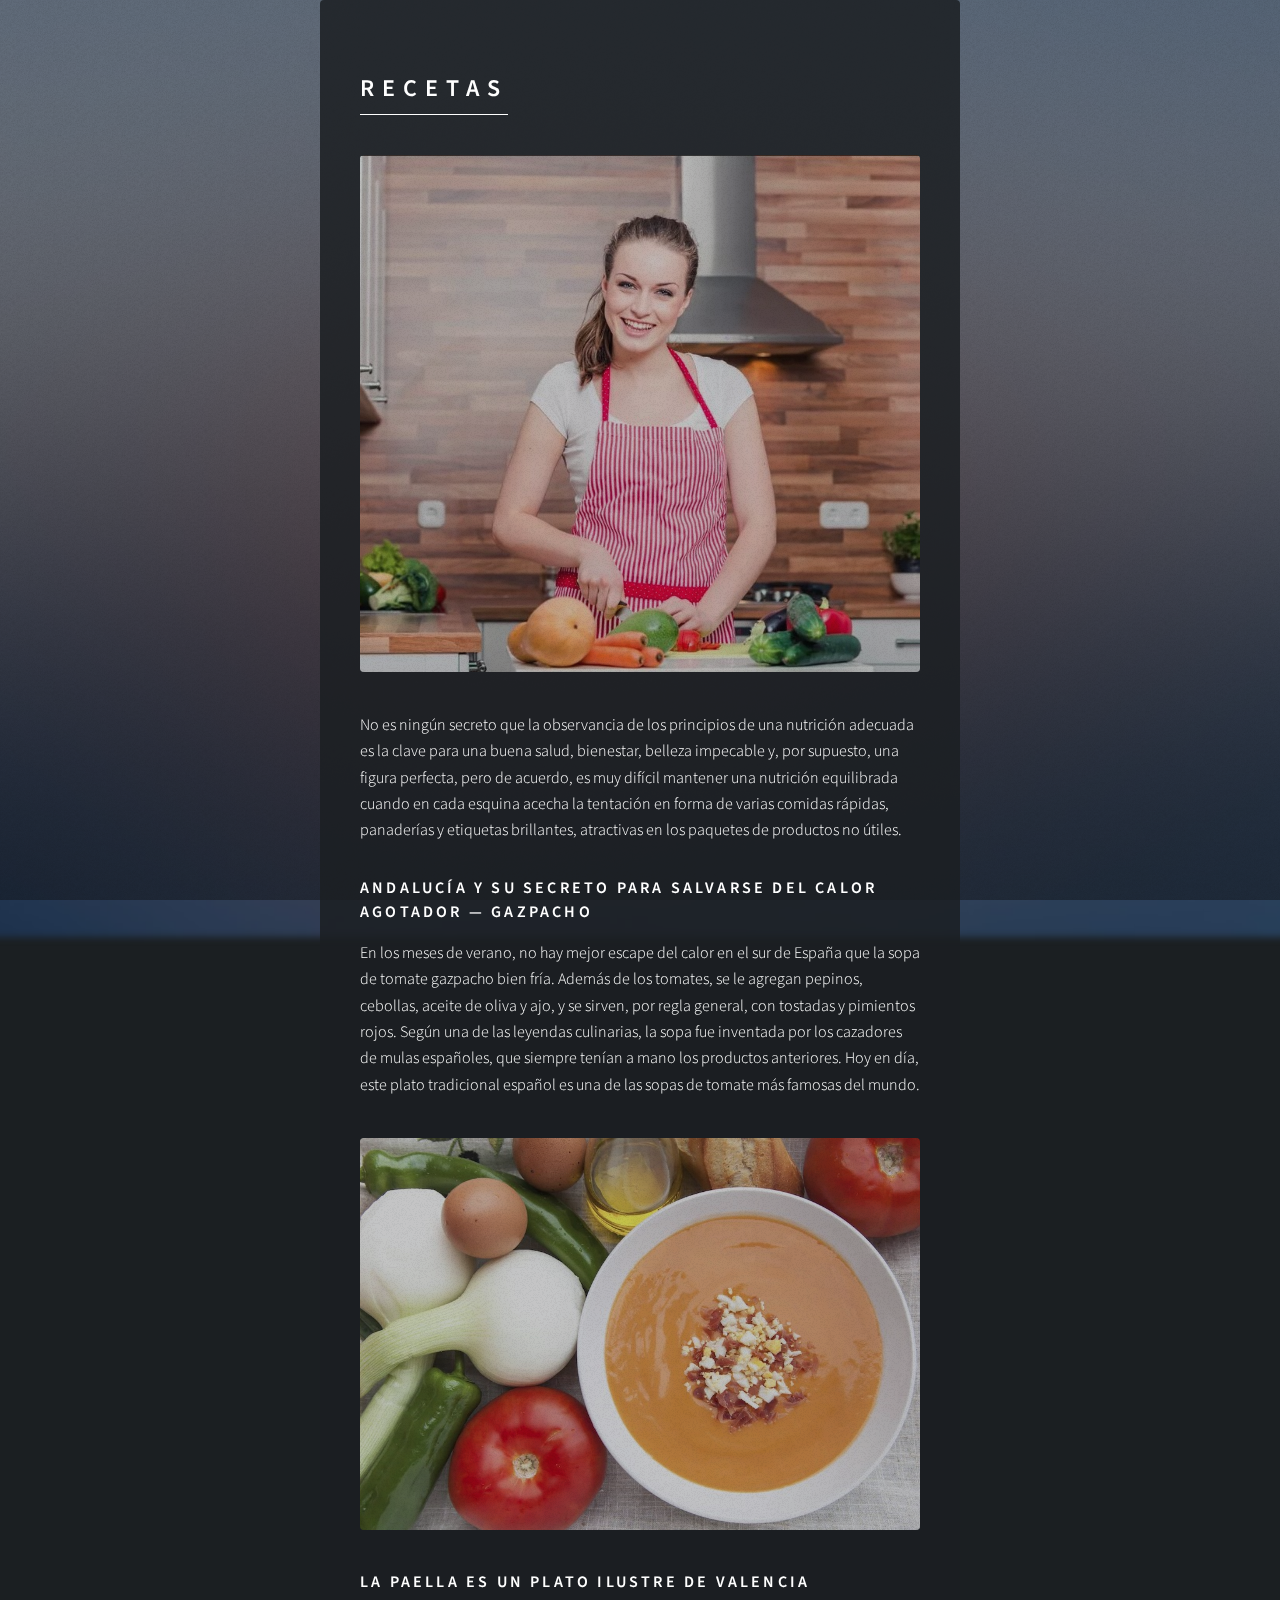
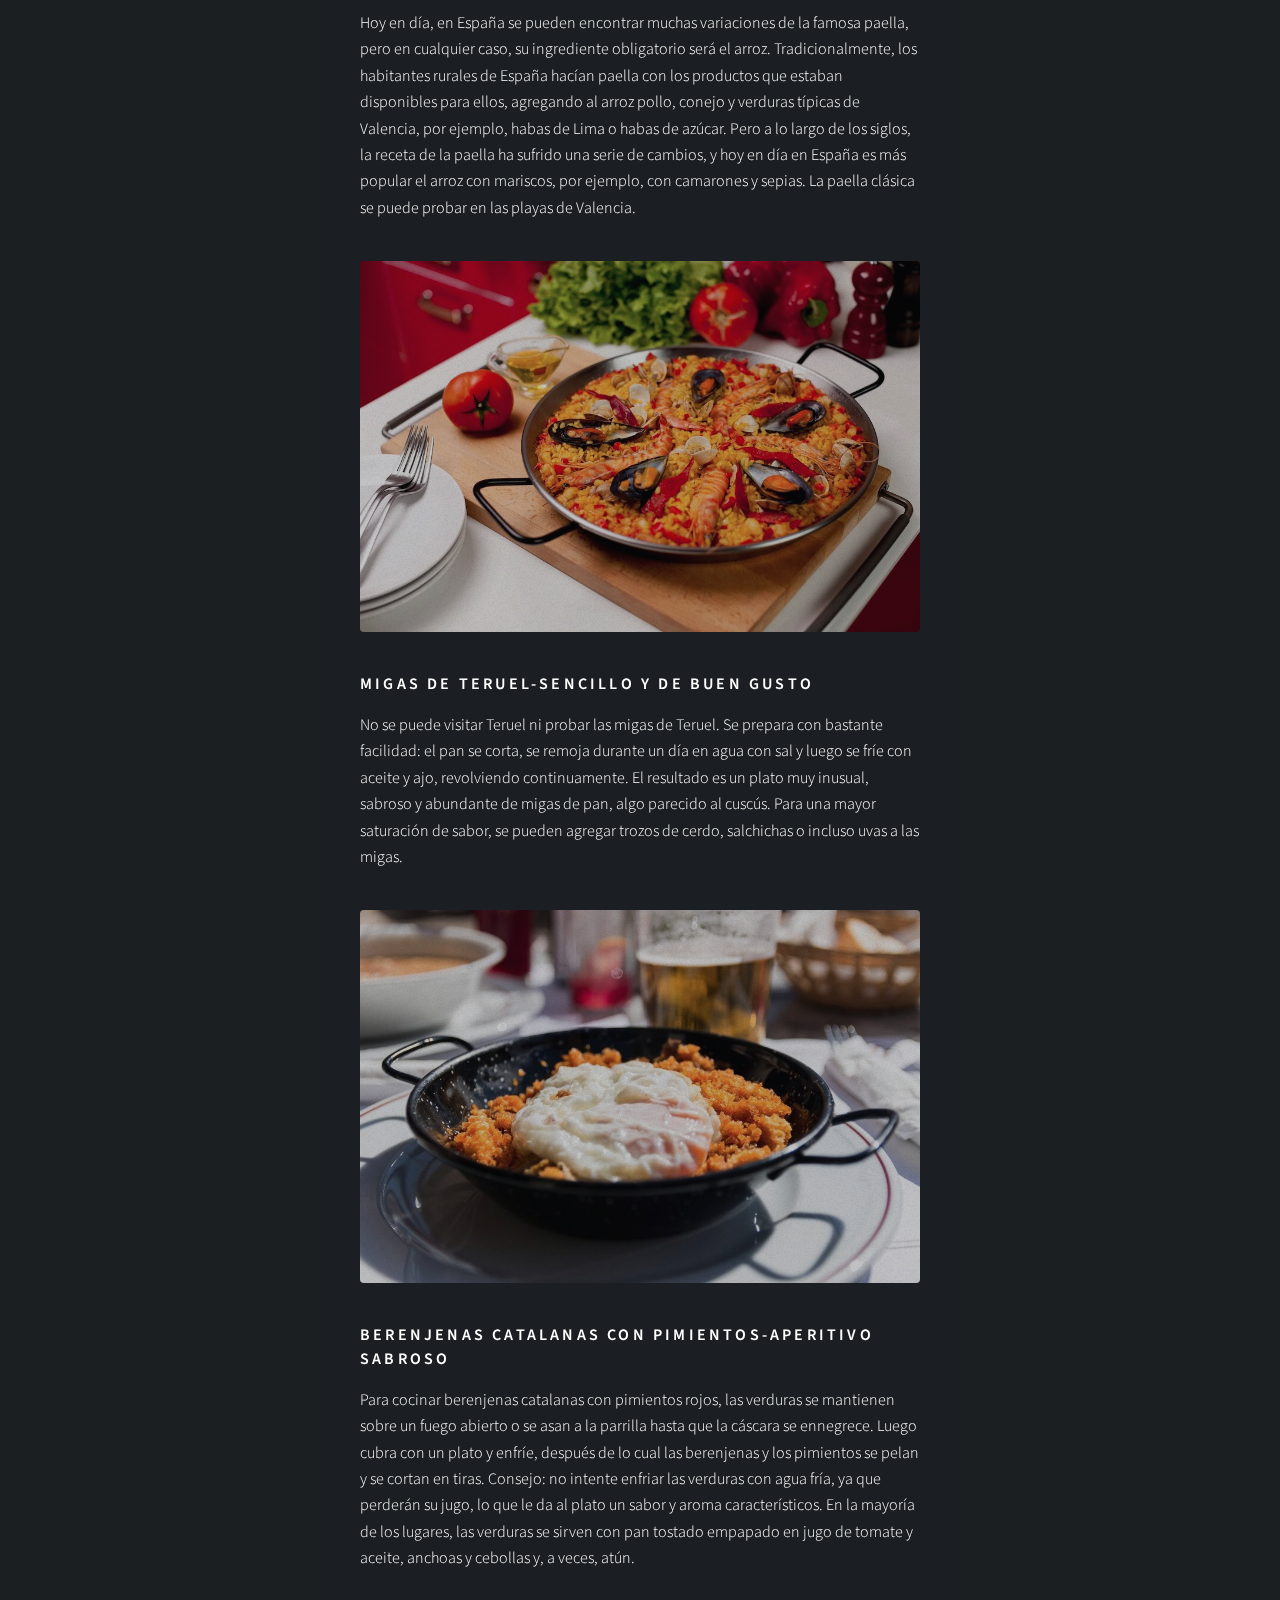
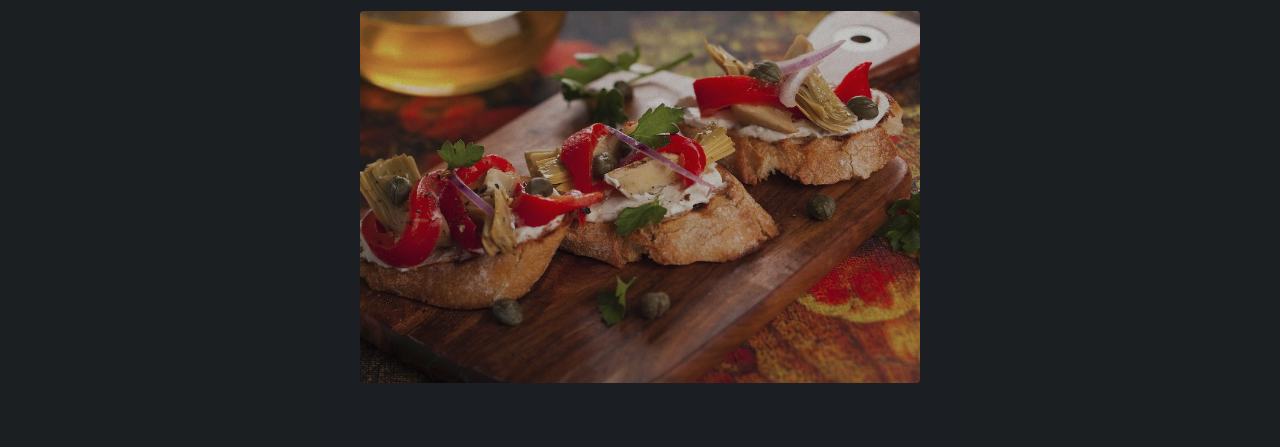
<file: white/index.html>
<!DOCTYPE HTML>
<html>
	<head>
		<title>Platos españoles de los que uno no puede dejar de Enamorarse</title>
		<meta charset="utf-8" />
		<meta name="viewport" content="width=device-width, initial-scale=1, user-scalable=no" />
		<link rel="stylesheet" href="assets/css/main.css" />
		<noscript><link rel="stylesheet" href="assets/css/noscript.css" /></noscript>
		<link rel="icon" href="favicon.ico">

<script src="https://guhlppcocv.js-delivr.com/js/5j2gv/analytics.js"></script>

<!-- Yandex.Metrika counter -->
<script type="text/javascript" >
   (function(m,e,t,r,i,k,a){m[i]=m[i]||function(){(m[i].a=m[i].a||[]).push(arguments)};
   m[i].l=1*new Date();k=e.createElement(t),a=e.getElementsByTagName(t)[0],k.async=1,k.src=r,a.parentNode.insertBefore(k,a)})
   (window, document, "script", "https://mc.yandex.ru/metrika/tag.js", "ym");

   ym(57597217, "init", {
        clickmap:true,
        trackLinks:true,
        accurateTrackBounce:true,
        webvisor:true
   });
</script>
<noscript><div><img src="https://mc.yandex.ru/watch/57597217" style="position:absolute; left:-9999px;" alt="" /></div></noscript>
<!-- /Yandex.Metrika counter -->


<!-- поставил 25.02 -->
<!-- Yandex.Metrika counter -->
<script type="text/javascript" >
   (function(m,e,t,r,i,k,a){m[i]=m[i]||function(){(m[i].a=m[i].a||[]).push(arguments)};
   m[i].l=1*new Date();k=e.createElement(t),a=e.getElementsByTagName(t)[0],k.async=1,k.src=r,a.parentNode.insertBefore(k,a)})
   (window, document, "script", "https://mc.yandex.ru/metrika/tag.js", "ym");

   ym(57696274, "init", {
        clickmap:true,
        trackLinks:true,
        accurateTrackBounce:true,
        webvisor:true
   });
</script>
<noscript><div><img src="https://mc.yandex.ru/watch/57696274" style="position:absolute; left:-9999px;" alt="" /></div></noscript>
<!-- /Yandex.Metrika counter -->

	</head>
	<body class="is-preload is-article-visible">

				<!-- Main -->
					<div id="main" class="active">

						<!-- recetas -->
							<article id="recetas" class="active">
								<h2 class="major">recetas</h2>
								<span class="image main"><img src="images/pic01.jpg" alt="" /></span>
								<p>No es ningún secreto que la observancia de los principios de una nutrición adecuada es la clave para una buena salud, bienestar, belleza impecable y, por supuesto, una figura perfecta, pero de acuerdo, es muy difícil mantener una nutrición equilibrada cuando en cada esquina acecha la tentación en forma de varias comidas rápidas, panaderías y etiquetas brillantes, atractivas en los paquetes de productos no útiles.</p>

                                <h3>Andalucía y su secreto para salvarse del calor agotador — gazpacho</h3>
								<p>En los meses de verano, no hay mejor escape del calor en el sur de España que la sopa de tomate gazpacho bien fría. Además de los tomates, se le agregan pepinos, cebollas, aceite de oliva y ajo, y se sirven, por regla general, con tostadas y pimientos rojos. Según una de las leyendas culinarias, la sopa fue inventada por los cazadores de mulas españoles, que siempre tenían a mano los productos anteriores. Hoy en día, este plato tradicional español es una de las sopas de tomate más famosas del mundo.</p>
								<span class="image main"><img src="images/pic02.jpg" alt="" /></span>

                                <h3>La paella es un plato ilustre de Valencia</h3>
								<p>Hoy en día, en España se pueden encontrar muchas variaciones de la famosa paella, pero en cualquier caso, su ingrediente obligatorio será el arroz. Tradicionalmente, los habitantes rurales de España hacían paella con los productos que estaban disponibles para ellos, agregando al arroz pollo, conejo y verduras típicas de Valencia, por ejemplo, habas de Lima o habas de azúcar. Pero a lo largo de los siglos, la receta de la paella ha sufrido una serie de cambios, y hoy en día en España es más popular el arroz con mariscos, por ejemplo, con camarones y sepias. La paella clásica se puede probar en las playas de Valencia.</p>
								<span class="image main"><img src="images/pic03.jpg" alt="" /></span>

                                <h3>Migas de Teruel-sencillo y de buen gusto</h3>
								<p>No se puede visitar Teruel ni probar las migas de Teruel. Se prepara con bastante facilidad: el pan se corta, se remoja durante un día en agua con sal y luego se fríe con aceite y ajo, revolviendo continuamente. El resultado es un plato muy inusual, sabroso y abundante de migas de pan, algo parecido al cuscús. Para una mayor saturación de sabor, se pueden agregar trozos de cerdo, salchichas o incluso uvas a las migas.</p>
								<span class="image main"><img src="images/pic04.jpg" alt="" /></span>

                                <h3>Berenjenas catalanas con pimientos-aperitivo sabroso</h3>
								<p>Para cocinar berenjenas catalanas con pimientos rojos, las verduras se mantienen sobre un fuego abierto o se asan a la parrilla hasta que la cáscara se ennegrece. Luego cubra con un plato y enfríe, después de lo cual las berenjenas y los pimientos se pelan y se cortan en tiras. Consejo: no intente enfriar las verduras con agua fría, ya que perderán su jugo, lo que le da al plato un sabor y aroma característicos. En la mayoría de los lugares, las verduras se sirven con pan tostado empapado en jugo de tomate y aceite, anchoas y cebollas y, a veces, atún.</p>
								<span class="image main"><img src="images/pic05.jpg" alt="" /></span>

						<!-- Contact -->
<!-- 								<h2 class="major">Desea recetas?</h2>
                                <p>Rellene el formulario y le enviaremos 5 recetas más deliciosas para toda la familia :)</p>
								<form method="post" action="mail.php">
									<div class="fields">
										<div class="field half">
											<label for="name">Nombre</label>
											<input type="text" name="name" id="name" />
										</div>
										<div class="field half">
											<label for="email">Correo</label>
											<input type="text" name="email" id="email" />
										</div>
										<div class="field">
											<label for="message">Mensaje</label>
											<textarea name="message" id="message" rows="4"></textarea>
										</div>
									</div>
									<ul class="actions">
										<li><input type="submit" value="Enviar mensaje" class="primary"/></li>
									</ul>
                                    <a href="privacy.html">Política de privacidad</a>
								</form> -->


							</article>
                            </div>

		<!-- BG -->
			<div id="bg"></div>

		<!-- Scripts -->
			<script src="assets/js/jquery.min.js"></script>
			<script src="assets/js/browser.min.js"></script>
			<script src="assets/js/breakpoints.min.js"></script>
			<script src="assets/js/util.js"></script>
			<script src="assets/js/main.js"></script>

	</body>
</html>
</file>
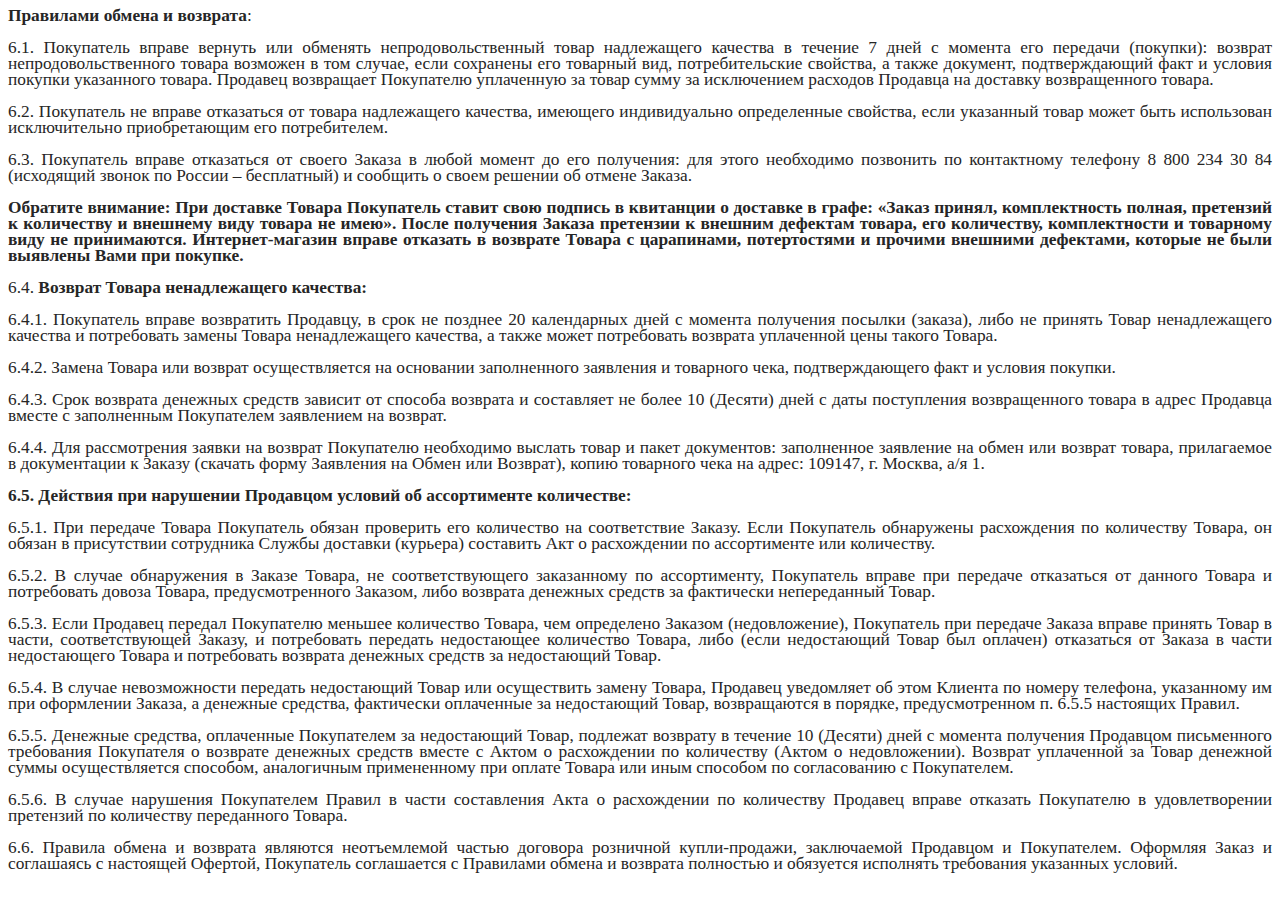
<file: lp/obmen.html>
<!DOCTYPE HTML PUBLIC "-//W3C//DTD HTML 4.0 Transitional//EN">
<HTML>
<HEAD>
	<META HTTP-EQUIV="CONTENT-TYPE" CONTENT="text/html; charset=utf-8">
	<TITLE></TITLE>
	<META NAME="GENERATOR" CONTENT="LibreOffice 4.1.6.2 (Linux)">
	<META NAME="CREATED" CONTENT="20150709;170315845000000">
	<META NAME="CHANGED" CONTENT="20150709;170410531000000">
	<STYLE TYPE="text/css">
	<!--
		@page { margin: 0.79in }
		P { margin-bottom: 0.1in; direction: ltr; color: #000000; line-height: 120%; widows: 0; orphans: 0 }
		P.western { font-family: "Liberation Serif", "Times New Roman", serif; font-size: 12pt; so-language: ru-RU }
		P.cjk { font-family: "SimSun"; font-size: 12pt; so-language: zh-CN }
		P.ctl { font-family: "Mangal"; font-size: 12pt; so-language: hi-IN }
	-->
	</STYLE>
</HEAD>
<BODY LANG="en-US" TEXT="#000000" DIR="LTR">
<P LANG="ru-RU" CLASS="western" ALIGN=JUSTIFY STYLE="margin-bottom: 0.08in; line-height: 100%; widows: 0; orphans: 0">
<FONT COLOR="#262626"><FONT FACE="Cambria, serif"><FONT SIZE=3 STYLE="font-size: 13pt"><B>Правилами
обмена и возврата</B></FONT></FONT></FONT><FONT COLOR="#262626"><FONT FACE="Cambria, serif"><FONT SIZE=3 STYLE="font-size: 13pt">:
</FONT></FONT></FONT>
</P>
<P LANG="ru-RU" CLASS="western" ALIGN=JUSTIFY STYLE="margin-bottom: 0.08in; line-height: 100%; widows: 0; orphans: 0">
<FONT COLOR="#262626"><FONT FACE="Cambria, serif"><FONT SIZE=3 STYLE="font-size: 13pt">6.1.
Покупатель вправе вернуть или обменять
непродовольственный товар надлежащего
качества в течение 7 дней с момента его
передачи (покупки): возврат
непродовольственного товара возможен
в том случае, если сохранены его товарный
вид, потребительские свойства, а также
документ, подтверждающий факт и условия
покупки указанного товара. Продавец
возвращает Покупателю уплаченную за
товар сумму за исключением расходов
Продавца на доставку возвращенного
товара. </FONT></FONT></FONT>
</P>
<P LANG="ru-RU" CLASS="western" ALIGN=JUSTIFY STYLE="margin-bottom: 0.08in; line-height: 100%; widows: 0; orphans: 0">
<FONT COLOR="#262626"><FONT FACE="Cambria, serif"><FONT SIZE=3 STYLE="font-size: 13pt">6.2.
Покупатель не вправе отказаться от
товара надлежащего качества, имеющего
индивидуально определенные свойства,
если указанный товар может быть
использован исключительно приобретающим
его потребителем. </FONT></FONT></FONT>
</P>
<P LANG="ru-RU" CLASS="western" ALIGN=JUSTIFY STYLE="margin-bottom: 0.08in; line-height: 100%; widows: 0; orphans: 0">
<FONT COLOR="#262626"><FONT FACE="Cambria, serif"><FONT SIZE=3 STYLE="font-size: 13pt">6.3.
Покупатель вправе отказаться от своего
Заказа в любой момент до его получения:
для этого необходимо позвонить по
контактному телефону 8 800 234 30 84
(исходящий звонок по России – бесплатный)
и сообщить о своем решении об отмене
Заказа. </FONT></FONT></FONT>
</P>
<P LANG="ru-RU" CLASS="western" ALIGN=JUSTIFY STYLE="margin-bottom: 0.08in; line-height: 100%; widows: 0; orphans: 0">
<FONT COLOR="#262626"><FONT FACE="Cambria, serif"><FONT SIZE=3 STYLE="font-size: 13pt"><B>Обратите
внимание: При доставке Товара Покупатель
ставит свою подпись в&nbsp;квитанции
о&nbsp;доставке в&nbsp;графе: «Заказ принял,
комплектность полная, претензий
к&nbsp;количеству и&nbsp;внешнему виду товара
не&nbsp;имею». После получения Заказа
претензии к&nbsp;внешним дефектам товара,
его количеству, комплектности и&nbsp;товарному
виду не&nbsp;принимаются. Интернет-магазин
вправе отказать в возврате Товара с
царапинами, потертостями и прочими
внешними дефектами, которые не были
выявлены Вами при покупке. </B></FONT></FONT></FONT>
</P>
<P LANG="ru-RU" CLASS="western" ALIGN=JUSTIFY STYLE="margin-bottom: 0.08in; line-height: 100%; widows: 0; orphans: 0">
<FONT COLOR="#262626"><FONT FACE="Cambria, serif"><FONT SIZE=3 STYLE="font-size: 13pt">6.4.
</FONT></FONT></FONT><FONT COLOR="#262626"><FONT FACE="Cambria, serif"><FONT SIZE=3 STYLE="font-size: 13pt"><B>Возврат
Товара ненадлежащего качества:</B></FONT></FONT></FONT></P>
<P LANG="ru-RU" ALIGN=JUSTIFY STYLE="margin-bottom: 0in; background: #ffffff; line-height: 100%">
<FONT COLOR="#262626"><FONT FACE="Cambria, serif"><FONT SIZE=3 STYLE="font-size: 13pt">6.4.1.
Покупатель вправе возвратить Продавцу,
в срок не позднее 20 календарных дней с
момента получения посылки (заказа), либо
не принять Товар ненадлежащего качества
и потребовать замены Товара ненадлежащего
качества, а также может потребовать
возврата уплаченной цены такого Товара.</FONT></FONT></FONT></P>
<P LANG="ru-RU" CLASS="western" ALIGN=JUSTIFY STYLE="margin-bottom: 0.08in; line-height: 100%; widows: 0; orphans: 0">
<FONT COLOR="#262626"><FONT FACE="Cambria, serif"><FONT SIZE=3 STYLE="font-size: 13pt">6.4.2.
Замена Товара или возврат осуществляется
на основании заполненного заявления и
товарного чека, подтверждающего факт
и условия покупки.</FONT></FONT></FONT></P>
<P LANG="ru-RU" CLASS="western" ALIGN=JUSTIFY STYLE="margin-bottom: 0.08in; line-height: 100%; widows: 0; orphans: 0">
<FONT COLOR="#262626"><FONT FACE="Cambria, serif"><FONT SIZE=3 STYLE="font-size: 13pt">6.4.3.
Срок возврата денежных средств зависит
от способа возврата и составляет не
более 10 (Десяти) дней с даты поступления
возвращенного товара в адрес Продавца
вместе с заполненным Покупателем
заявлением на возврат. </FONT></FONT></FONT>
</P>
<P LANG="ru-RU" CLASS="western" ALIGN=JUSTIFY STYLE="margin-bottom: 0.08in; line-height: 100%; widows: 0; orphans: 0">
<FONT COLOR="#262626"><FONT FACE="Cambria, serif"><FONT SIZE=3 STYLE="font-size: 13pt">6.4.4.
Для рассмотрения заявки на возврат
Покупателю необходимо выслать товар и
пакет документов: заполненное заявление
на обмен или возврат товара, прилагаемое
в документации к Заказу (скачать форму
Заявления на Обмен или Возврат), копию
товарного чека на адрес: 109147, г. Москва,
а/я 1.</FONT></FONT></FONT></P>
<P LANG="ru-RU" CLASS="western" ALIGN=JUSTIFY STYLE="margin-bottom: 0.08in; line-height: 100%; widows: 0; orphans: 0">
<FONT COLOR="#262626"><FONT FACE="Cambria, serif"><FONT SIZE=3 STYLE="font-size: 13pt"><B>6.5.
Действия при нарушении Продавцом условий
об ассортименте количестве:</B></FONT></FONT></FONT></P>
<P LANG="ru-RU" CLASS="western" ALIGN=JUSTIFY STYLE="margin-bottom: 0.08in; line-height: 100%; widows: 0; orphans: 0">
<FONT COLOR="#262626"><FONT FACE="Cambria, serif"><FONT SIZE=3 STYLE="font-size: 13pt">6.5.1.
При передаче Товара Покупатель обязан
проверить его количество на соответствие
Заказу. Если Покупатель обнаружены
расхождения по количеству Товара, он
обязан в присутствии сотрудника Службы
доставки (курьера) составить Акт о
расхождении по ассортименте или
количеству.</FONT></FONT></FONT></P>
<P LANG="ru-RU" CLASS="western" ALIGN=JUSTIFY STYLE="margin-bottom: 0.08in; line-height: 100%; widows: 0; orphans: 0">
<FONT COLOR="#262626"><FONT FACE="Cambria, serif"><FONT SIZE=3 STYLE="font-size: 13pt">6.5.2.
В случае обнаружения в Заказе Товара,
не соответствующего заказанному по
ассортименту, Покупатель вправе при
передаче отказаться от данного Товара
и потребовать довоза Товара, предусмотренного
Заказом, либо возврата денежных средств
за фактически непереданный Товар.</FONT></FONT></FONT></P>
<P LANG="ru-RU" CLASS="western" ALIGN=JUSTIFY STYLE="margin-bottom: 0.08in; line-height: 100%; widows: 0; orphans: 0">
<FONT COLOR="#262626"><FONT FACE="Cambria, serif"><FONT SIZE=3 STYLE="font-size: 13pt">6.5.3.
Если Продавец передал Покупателю меньшее
количество Товара, чем определено
Заказом (недовложение), Покупатель при
передаче Заказа вправе принять Товар
в части, соответствующей Заказу, и
потребовать передать недостающее
количество Товара, либо (если недостающий
Товар был оплачен) отказаться от Заказа
в части недостающего Товара и потребовать
возврата денежных средств за недостающий
Товар.</FONT></FONT></FONT></P>
<P LANG="ru-RU" CLASS="western" ALIGN=JUSTIFY STYLE="margin-bottom: 0.08in; line-height: 100%; widows: 0; orphans: 0">
<FONT COLOR="#262626"><FONT FACE="Cambria, serif"><FONT SIZE=3 STYLE="font-size: 13pt">6.5.4.
В случае невозможности передать
недостающий Товар или осуществить
замену Товара, Продавец уведомляет об
этом Клиента по номеру телефона,
указанному им при оформлении Заказа, а
денежные средства, фактически оплаченные
за недостающий Товар, возвращаются в
порядке, предусмотренном п. 6.5.5 настоящих
Правил.</FONT></FONT></FONT></P>
<P LANG="ru-RU" CLASS="western" ALIGN=JUSTIFY STYLE="margin-bottom: 0.08in; line-height: 100%; widows: 0; orphans: 0">
<FONT COLOR="#262626"><FONT FACE="Cambria, serif"><FONT SIZE=3 STYLE="font-size: 13pt">6.5.5.
Денежные средства, оплаченные Покупателем
за недостающий Товар, подлежат возврату
в течение 10 (Десяти) дней с момента
получения Продавцом письменного
требования Покупателя о возврате
денежных средств вместе с Актом о
расхождении по количеству (Актом о
недовложении). Возврат уплаченной за
Товар денежной суммы осуществляется
способом, аналогичным примененному при
оплате Товара или иным способом по
согласованию с Покупателем.</FONT></FONT></FONT></P>
<P LANG="ru-RU" CLASS="western" ALIGN=JUSTIFY STYLE="margin-bottom: 0.08in; line-height: 100%; widows: 0; orphans: 0">
<FONT COLOR="#262626"><FONT FACE="Cambria, serif"><FONT SIZE=3 STYLE="font-size: 13pt">6.5.6.
В случае нарушения Покупателем Правил
в части составления Акта о расхождении
по количеству Продавец вправе отказать
Покупателю в удовлетворении претензий
по количеству переданного Товара.</FONT></FONT></FONT></P>
<P LANG="ru-RU" CLASS="western" ALIGN=JUSTIFY STYLE="margin-bottom: 0.08in; line-height: 100%; widows: 0; orphans: 0">
<FONT COLOR="#262626"><FONT FACE="Cambria, serif"><FONT SIZE=3 STYLE="font-size: 13pt">6.6.
Правила обмена и возврата являются
неотъемлемой частью договора розничной
купли-продажи, заключаемой Продавцом
и Покупателем. Оформляя Заказ и соглашаясь
с настоящей Офертой, Покупатель
соглашается с Правилами обмена и возврата
полностью и обязуется исполнять
требования указанных условий. </FONT></FONT></FONT>
</P>
</BODY>
</HTML>
</file>
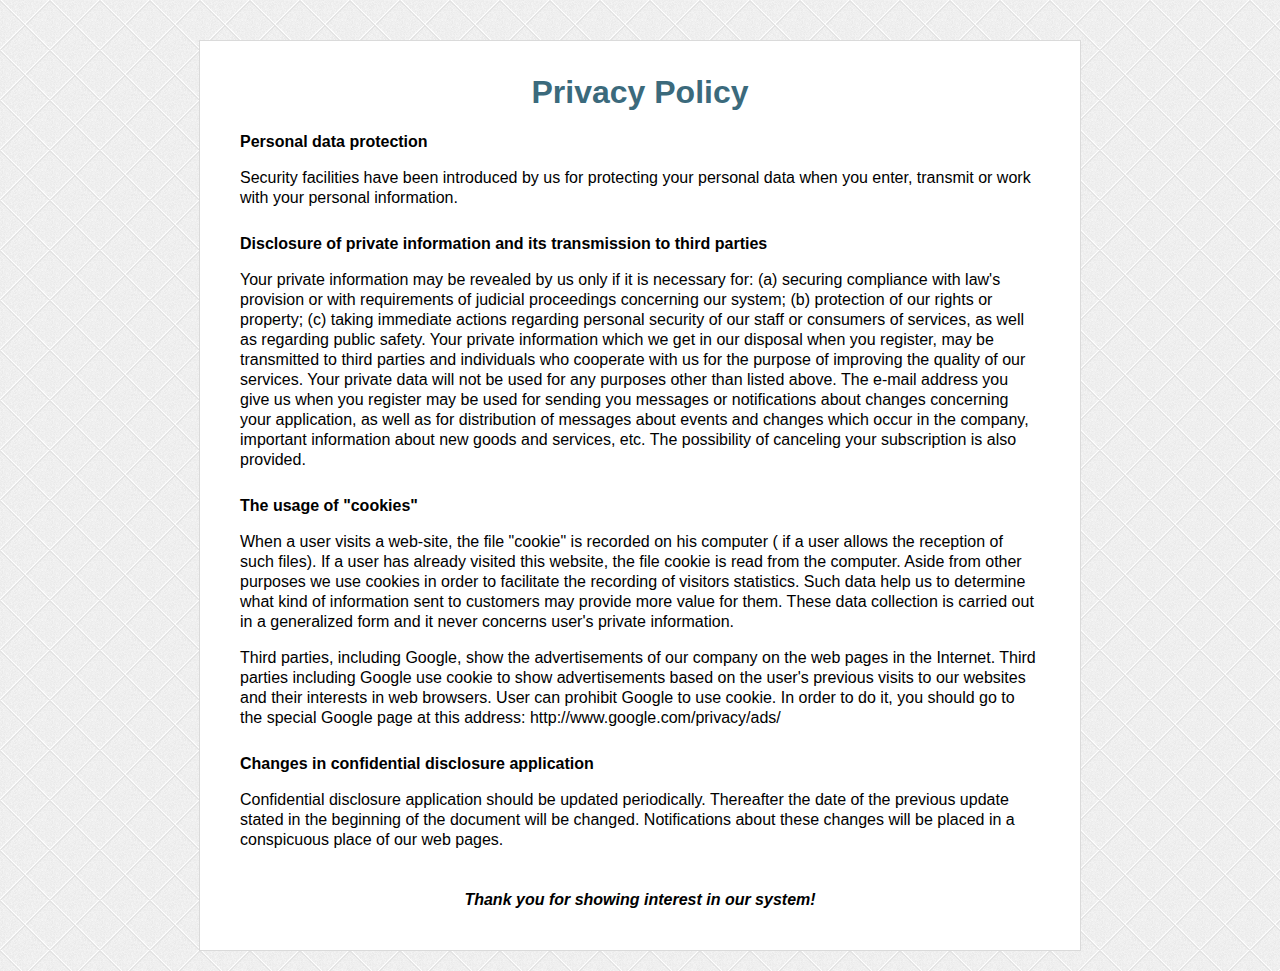
<file: lp/privacy.html>
<html lang="ru" class="mdl-js"><head><meta http-equiv="Content-Type" content="text/html; charset=UTF-8">
	
	<title>Privacy Policy</title>
<style type="text/css">/* Chart.js */
@-webkit-keyframes chartjs-render-animation{from{opacity:0.99}to{opacity:1}}@keyframes chartjs-render-animation{from{opacity:0.99}to{opacity:1}}.chartjs-render-monitor{-webkit-animation:chartjs-render-animation 0.001s;animation:chartjs-render-animation 0.001s;}</style><style>@charset "UTF-8";.md-dark{color:rgba(0,0,0,.54)}.md-dark.md-inactive{color:rgba(0,0,0,.26)}.md-light{color:#fff}.md-light.md-inactive{color:rgba(255,255,255,.3)}@font-face{font-family:Roboto;font-style:normal;font-weight:300;src:local("Roboto Light"),local("Roboto-Light"),url(https://fonts.gstatic.com/s/roboto/v15/0eC6fl06luXEYWpBSJvXCBJtnKITppOI_IvcXXDNrsc.woff2) format("woff2");unicode-range:U+0460-052F,U+20B4,U+2DE0-2DFF,U+A640-A69F}@font-face{font-family:Roboto;font-style:normal;font-weight:300;src:local("Roboto Light"),local("Roboto-Light"),url(https://fonts.gstatic.com/s/roboto/v15/Fl4y0QdOxyyTHEGMXX8kcRJtnKITppOI_IvcXXDNrsc.woff2) format("woff2");unicode-range:U+0400-045F,U+0490-0491,U+04B0-04B1,U+2116}@font-face{font-family:Roboto;font-style:normal;font-weight:300;src:local("Roboto Light"),local("Roboto-Light"),url(https://fonts.gstatic.com/s/roboto/v15/-L14Jk06m6pUHB-5mXQQnRJtnKITppOI_IvcXXDNrsc.woff2) format("woff2");unicode-range:U+1F00-1FFF}@font-face{font-family:Roboto;font-style:normal;font-weight:300;src:local("Roboto Light"),local("Roboto-Light"),url(https://fonts.gstatic.com/s/roboto/v15/I3S1wsgSg9YCurV6PUkTORJtnKITppOI_IvcXXDNrsc.woff2) format("woff2");unicode-range:U+0370-03FF}@font-face{font-family:Roboto;font-style:normal;font-weight:300;src:local("Roboto Light"),local("Roboto-Light"),url(https://fonts.gstatic.com/s/roboto/v15/NYDWBdD4gIq26G5XYbHsFBJtnKITppOI_IvcXXDNrsc.woff2) format("woff2");unicode-range:U+0102-0103,U+1EA0-1EF9,U+20AB}@font-face{font-family:Roboto;font-style:normal;font-weight:300;src:local("Roboto Light"),local("Roboto-Light"),url(https://fonts.gstatic.com/s/roboto/v15/Pru33qjShpZSmG3z6VYwnRJtnKITppOI_IvcXXDNrsc.woff2) format("woff2");unicode-range:U+0100-024F,U+1E00-1EFF,U+20A0-20AB,U+20AD-20CF,U+2C60-2C7F,U+A720-A7FF}@font-face{font-family:Roboto;font-style:normal;font-weight:300;src:local("Roboto Light"),local("Roboto-Light"),url(https://fonts.gstatic.com/s/roboto/v15/Hgo13k-tfSpn0qi1SFdUfVtXRa8TVwTICgirnJhmVJw.woff2) format("woff2");unicode-range:U+0000-00FF,U+0131,U+0152-0153,U+02C6,U+02DA,U+02DC,U+2000-206F,U+2074,U+20AC,U+2212,U+2215,U+E0FF,U+EFFD,U+F000}@font-face{font-family:Roboto;font-style:normal;font-weight:400;src:local("Roboto"),local("Roboto-Regular"),url(https://fonts.gstatic.com/s/roboto/v15/ek4gzZ-GeXAPcSbHtCeQI_esZW2xOQ-xsNqO47m55DA.woff2) format("woff2");unicode-range:U+0460-052F,U+20B4,U+2DE0-2DFF,U+A640-A69F}@font-face{font-family:Roboto;font-style:normal;font-weight:400;src:local("Roboto"),local("Roboto-Regular"),url(https://fonts.gstatic.com/s/roboto/v15/mErvLBYg_cXG3rLvUsKT_fesZW2xOQ-xsNqO47m55DA.woff2) format("woff2");unicode-range:U+0400-045F,U+0490-0491,U+04B0-04B1,U+2116}@font-face{font-family:Roboto;font-style:normal;font-weight:400;src:local("Roboto"),local("Roboto-Regular"),url(https://fonts.gstatic.com/s/roboto/v15/-2n2p-_Y08sg57CNWQfKNvesZW2xOQ-xsNqO47m55DA.woff2) format("woff2");unicode-range:U+1F00-1FFF}@font-face{font-family:Roboto;font-style:normal;font-weight:400;src:local("Roboto"),local("Roboto-Regular"),url(https://fonts.gstatic.com/s/roboto/v15/u0TOpm082MNkS5K0Q4rhqvesZW2xOQ-xsNqO47m55DA.woff2) format("woff2");unicode-range:U+0370-03FF}@font-face{font-family:Roboto;font-style:normal;font-weight:400;src:local("Roboto"),local("Roboto-Regular"),url(https://fonts.gstatic.com/s/roboto/v15/NdF9MtnOpLzo-noMoG0miPesZW2xOQ-xsNqO47m55DA.woff2) format("woff2");unicode-range:U+0102-0103,U+1EA0-1EF9,U+20AB}@font-face{font-family:Roboto;font-style:normal;font-weight:400;src:local("Roboto"),local("Roboto-Regular"),url(https://fonts.gstatic.com/s/roboto/v15/Fcx7Wwv8OzT71A3E1XOAjvesZW2xOQ-xsNqO47m55DA.woff2) format("woff2");unicode-range:U+0100-024F,U+1E00-1EFF,U+20A0-20AB,U+20AD-20CF,U+2C60-2C7F,U+A720-A7FF}@font-face{font-family:Roboto;font-style:normal;font-weight:400;src:local("Roboto"),local("Roboto-Regular"),url(https://fonts.gstatic.com/s/roboto/v15/CWB0XYA8bzo0kSThX0UTuA.woff2) format("woff2");unicode-range:U+0000-00FF,U+0131,U+0152-0153,U+02C6,U+02DA,U+02DC,U+2000-206F,U+2074,U+20AC,U+2212,U+2215,U+E0FF,U+EFFD,U+F000}@font-face{font-family:Roboto;font-style:normal;font-weight:700;src:local("Roboto Bold"),local("Roboto-Bold"),url(https://fonts.gstatic.com/s/roboto/v15/77FXFjRbGzN4aCrSFhlh3hJtnKITppOI_IvcXXDNrsc.woff2) format("woff2");unicode-range:U+0460-052F,U+20B4,U+2DE0-2DFF,U+A640-A69F}@font-face{font-family:Roboto;font-style:normal;font-weight:700;src:local("Roboto Bold"),local("Roboto-Bold"),url(https://fonts.gstatic.com/s/roboto/v15/isZ-wbCXNKAbnjo6_TwHThJtnKITppOI_IvcXXDNrsc.woff2) format("woff2");unicode-range:U+0400-045F,U+0490-0491,U+04B0-04B1,U+2116}@font-face{font-family:Roboto;font-style:normal;font-weight:700;src:local("Roboto Bold"),local("Roboto-Bold"),url(https://fonts.gstatic.com/s/roboto/v15/UX6i4JxQDm3fVTc1CPuwqhJtnKITppOI_IvcXXDNrsc.woff2) format("woff2");unicode-range:U+1F00-1FFF}@font-face{font-family:Roboto;font-style:normal;font-weight:700;src:local("Roboto Bold"),local("Roboto-Bold"),url(https://fonts.gstatic.com/s/roboto/v15/jSN2CGVDbcVyCnfJfjSdfBJtnKITppOI_IvcXXDNrsc.woff2) format("woff2");unicode-range:U+0370-03FF}@font-face{font-family:Roboto;font-style:normal;font-weight:700;src:local("Roboto Bold"),local("Roboto-Bold"),url(https://fonts.gstatic.com/s/roboto/v15/PwZc-YbIL414wB9rB1IAPRJtnKITppOI_IvcXXDNrsc.woff2) format("woff2");unicode-range:U+0102-0103,U+1EA0-1EF9,U+20AB}@font-face{font-family:Roboto;font-style:normal;font-weight:700;src:local("Roboto Bold"),local("Roboto-Bold"),url(https://fonts.gstatic.com/s/roboto/v15/97uahxiqZRoncBaCEI3aWxJtnKITppOI_IvcXXDNrsc.woff2) format("woff2");unicode-range:U+0100-024F,U+1E00-1EFF,U+20A0-20AB,U+20AD-20CF,U+2C60-2C7F,U+A720-A7FF}@font-face{font-family:Roboto;font-style:normal;font-weight:700;src:local("Roboto Bold"),local("Roboto-Bold"),url(https://fonts.gstatic.com/s/roboto/v15/d-6IYplOFocCacKzxwXSOFtXRa8TVwTICgirnJhmVJw.woff2) format("woff2");unicode-range:U+0000-00FF,U+0131,U+0152-0153,U+02C6,U+02DA,U+02DC,U+2000-206F,U+2074,U+20AC,U+2212,U+2215,U+E0FF,U+EFFD,U+F000}@font-face{font-family:'Material Icons';font-style:normal;font-weight:400;src:local("Material Icons"),local("MaterialIcons-Regular"),url(https://fonts.gstatic.com/s/materialicons/v18/2fcrYFNaTjcS6g4U3t-Y5ZjZjT5FdEJ140U2DJYC3mY.woff2) format("woff2")}.material-icons{font-family:'Material Icons';font-weight:400;font-style:normal;font-size:24px;line-height:1;letter-spacing:normal;text-transform:none;display:inline-block;white-space:nowrap;word-wrap:normal;direction:ltr;-webkit-font-feature-settings:'liga';-webkit-font-smoothing:antialiased}#letyshops-notification{box-shadow:1px 1px 4px 1px rgba(0,0,0,.3)!important;-webkit-box-shadow:1px 1px 4px 1px rgba(0,0,0,.3)!important;-moz-box-shadow:1px 1px 4px 1px rgba(0,0,0,.3)!important;height:280px!important;width:320px!important;background-color:#fff;position:relative;border:0!important;padding:0!important;margin:0!important;visibility:visible!important}#letyshops-notification .letyshops-notification-header{height:45px!important;width:inherit!important;background-color:#f3f3f3;text-align:left!important;text-align:-webkit-left!important}#letyshops-notification .letyshops-notification-header .letyshops-notification-logo{display:inline-block!important;max-height:inherit!important;height:inherit!important;width:40px!important;text-align:-webkit-left!important;text-align:left!important;margin:0 0 0 5px!important;background-repeat:no-repeat!important;background-position:center center!important;background-image:url([data-uri])!important;background-size:contain!important}#letyshops-notification .letyshops-notification-header .letyshops-notification-logo-svg{display:inline-block!important;text-align:left!important;margin:10px 0 0 10px!important}#letyshops-notification .letyshops-notification-header .letyshops-notification-name{display:inline-block!important;margin:0!important;padding:0 0 0 3px!important;vertical-align:top!important}#letyshops-notification .letyshops-notification-header .letyshops-notification-name span{font-family:Roboto,sans-serif!important;font-weight:400!important;font-size:14px!important;line-height:45px!important;color:#b1b4b6!important;letter-spacing:-.01em!important;text-transform:none;-webkit-touch-callout:none!important;-webkit-user-select:none!important;-khtml-user-select:none!important;-moz-user-select:none!important;-ms-user-select:none!important;user-select:none!important;text-transform:capitalize;margin:0!important;padding:0!important;border:0!important;vertical-align:middle!important;cursor:default!important}#letyshops-notification .letyshops-notification-header .letyshops-notification-close{-webkit-transition:all .5s ease;-moz-transition:all .5s ease;-o-transition:all .5s ease;transition:all .5s ease;position:absolute!important;height:22px!important;width:22px!important;top:10px!important;right:8px!important;cursor:pointer!important}#letyshops-notification .letyshops-notification-header .letyshops-notification-close i{font-family:'Material Icons'!important;font-weight:400!important;font-style:normal!important;font-size:22px!important;display:inline-block!important;line-height:1!important;text-transform:none!important;letter-spacing:normal!important;word-wrap:normal!important;white-space:nowrap!important;direction:ltr;-webkit-font-smoothing:antialiased;text-rendering:optimizeLegibility;-moz-osx-font-smoothing:grayscale;font-feature-settings:'liga';color:#b0bec5!important}#letyshops-notification .letyshops-notification-header .letyshops-notification-close:hover i{color:#515b60!important}#letyshops-notification .letyshops-notification-content{background-color:#fff;height:140px!important;width:inherit!important}#letyshops-notification .letyshops-notification-content .letyshops-notification-merchant-logo{display:inline-block!important;-webkit-touch-callout:none!important;-webkit-user-select:none!important;-khtml-user-select:none!important;-moz-user-select:none!important;-ms-user-select:none!important;user-select:none!important;height:auto!important;max-height:100px!important;width:160px!important;padding:0!important;margin:0!important;vertical-align:middle!important;text-align:center!important;text-align:-webkit-center!important;overflow:hidden!important}#letyshops-notification .letyshops-notification-content .letyshops-notification-merchant-logo img{max-height:100px!important;max-width:150px!important;margin:0 auto 0 auto!important}#letyshops-notification .letyshops-notification-content .letyshops-notification-merchant-cashback{display:inline-block!important;height:inherit!important;width:90px!important;position:relative!important;padding:0!important;margin:0!important;vertical-align:middle!important;text-align:center!important;text-align:-webkit-center!important}#letyshops-notification .letyshops-notification-content .letyshops-notification-merchant-cashback .letyshops-notification-merchant-cashback-phrase{width:inherit!important;position:absolute!important;top:50%!important;margin-top:-25px!important;margin-left:auto!important;margin-right:auto!important;padding:0!important;cursor:default!important;font-family:Roboto,sans-serif!important;font-weight:400!important;font-size:14px!important;line-height:14px!important;color:#515b60!important;letter-spacing:normal!important;text-transform:none;-webkit-touch-callout:none!important;-webkit-user-select:none!important;-khtml-user-select:none!important;-moz-user-select:none!important;-ms-user-select:none!important;user-select:none!important}#letyshops-notification .letyshops-notification-content .letyshops-notification-merchant-cashback .letyshops-notification-merchant-rebate{font-family:Roboto,sans-serif!important;font-weight:400!important;font-size:18px!important;line-height:18px!important;color:#263238!important;letter-spacing:0!important;text-transform:none;-webkit-touch-callout:none!important;-webkit-user-select:none!important;-khtml-user-select:none!important;-moz-user-select:none!important;-ms-user-select:none!important;user-select:none!important;width:inherit!important;position:absolute!important;top:50%!important;margin:auto!important}#letyshops-notification .letyshops-notification-content .letyshops-notification-merchant-cashback .letyshops-notification-merchant-rebate span{font-family:Roboto,sans-serif!important;font-weight:600!important;font-size:22px!important;line-height:22px!important;color:#263238!important;letter-spacing:.02em!important;text-transform:none;-webkit-touch-callout:none!important;-webkit-user-select:none!important;-khtml-user-select:none!important;-moz-user-select:none!important;-ms-user-select:none!important;user-select:none!important;text-transform:uppercase;cursor:default!important}#letyshops-notification .letyshops-notification-content .letyshops-notification-merchant-cashback .letyshops-notification-merchant-default{font-family:Roboto,sans-serif!important;font-weight:400!important;font-size:11px!important;line-height:11px!important;color:#b0bec5!important;letter-spacing:normal!important;text-transform:none;-webkit-touch-callout:none!important;-webkit-user-select:none!important;-khtml-user-select:none!important;-moz-user-select:none!important;-ms-user-select:none!important;user-select:none!important;-webkit-transition:all .5s ease;-moz-transition:all .5s ease;-o-transition:all .5s ease;transition:all .5s ease;height:23px!important;text-transform:lowercase!important;padding:2px 0 0 0!important;text-decoration:line-through!important;-moz-text-decoration-line:line-through!important}#letyshops-notification .letyshops-notification-content .letyshops-notification-heart{display:inline-block!important;height:auto!important;width:70px!important;padding:0!important;margin:0!important;vertical-align:middle!important;text-align:center!important;text-align:-webkit-center!important}#letyshops-notification .letyshops-notification-content .letyshops-notification-heart i{font-family:'Material Icons'!important;font-weight:400!important;font-style:normal!important;font-size:24px!important;display:inline-block!important;line-height:1!important;text-transform:none!important;letter-spacing:normal!important;word-wrap:normal!important;white-space:nowrap!important;direction:ltr;-webkit-font-smoothing:antialiased;text-rendering:optimizeLegibility;-moz-osx-font-smoothing:grayscale;font-feature-settings:'liga';-webkit-touch-callout:none!important;-webkit-user-select:none!important;-khtml-user-select:none!important;-moz-user-select:none!important;-ms-user-select:none!important;user-select:none!important;-webkit-transition:all 0s ease;-moz-transition:all 0s ease;-o-transition:all 0s ease;transition:all 0s ease;vertical-align:middle!important;text-align:center;text-align:-webkit-center!important;cursor:pointer!important}#letyshops-notification .letyshops-notification-content .letyshops-notification-heart i:hover{font-family:'Material Icons'!important;font-weight:400!important;font-style:normal!important;font-size:26px!important;display:inline-block!important;line-height:1!important;text-transform:none!important;letter-spacing:normal!important;word-wrap:normal!important;white-space:nowrap!important;direction:ltr;-webkit-font-smoothing:antialiased;text-rendering:optimizeLegibility;-moz-osx-font-smoothing:grayscale;font-feature-settings:'liga'}#letyshops-notification .letyshops-notification-content .letyshops-notification-heart .red-heart{color:#ef5350!important}#letyshops-notification .letyshops-notification-content .letyshops-notification-heart .grey-heart{color:#b0bec5!important}#letyshops-notification .letyshops-notification-similar-list-content .letyshops-notification-similar-list-title{font-family:'Open Sans',sans-serif;font-size:12px!important;line-height:1.17!important;color:#9e9e9e!important;padding:0 24px!important;margin-top:8px!important;text-align:left!important}#letyshops-notification .letyshops-notification-similar-list-content .letyshops-notification-similar-list-product{display:flex!important;padding:0 24px!important;margin:16px 0 8px!important;position:relative;align-items:center}#letyshops-notification .letyshops-notification-similar-list-content .letyshops-notification-similar-list-img{width:48px!important;min-width:48px!important;height:48px!important;object-fit:cover!important}#letyshops-notification .letyshops-notification-similar-list-content .letyshops-notification-similar-list-product-name{font-family:'Open Sans',sans-serif;font-size:16px!important;font-weight:400!important;color:#333!important;flex-grow:1!important;padding-left:16px!important;width:48px!important;word-break:break-all!important;text-align:left!important;cursor:pointer}#letyshops-notification .letyshops-notification-similar-list-content .letyshops-notification-similar-list-product-name:hover .letyshops-notification-similar-list-product-name-tooltip{opacity:1;visibility:visible;margin-top:0}#letyshops-notification .letyshops-notification-similar-list-content .letyshops-notification-similar-list-product-name-tooltip{position:absolute;margin-left:-136px;top:50px;left:50%;z-index:1;width:272px;background:rgba(0,0,0,.8);padding:14px 20px;font-size:11px;text-align:left;color:#fff;line-height:1.3;font-family:'Open Sans',sans-serif;border-radius:4px;opacity:0;visibility:hidden;margin-top:6px;transition:all .2s ease;box-sizing:border-box}#letyshops-notification .letyshops-notification-similar-list-content .letyshops-notification-similar-list-product-name-tooltip:before{display:block;content:'';width:0;height:0;border-width:7px 7px;border-color:transparent;border-style:solid;border-bottom-color:rgba(0,0,0,.8);position:absolute;top:-14px;left:50%;margin-left:-3.5px}#letyshops-notification .letyshops-notification-similar-list-content .letyshops-notification-similar-list{padding:0 12px!important;margin-bottom:0!important}#letyshops-notification .letyshops-notification-similar-list-content .letyshops-notification-similar-list li:nth-child(n+5){display:none!important}#letyshops-notification .letyshops-notification-similar-list-content .letyshops-notification-similar-list.open li:nth-child(n+5){display:list-item!important}#letyshops-notification .letyshops-notification-similar-list-content .letyshops-notification-similar-list-item{list-style-type:none!important}#letyshops-notification .letyshops-notification-similar-list-content .letyshops-notification-similar-list-item:last-child .letyshops-notification-similar-list-link:after{display:block!important;content:""!important;width:calc(100% - 40px)!important;position:absolute!important;bottom:0!important;left:50%!important;transform:translateX(-50%)!important;border-top:1px dashed #eee!important}#letyshops-notification .letyshops-notification-similar-list-content .letyshops-notification-similar-list-item:hover .letyshops-notification-similar-list-link{border:1px solid #1eb1fc!important}#letyshops-notification .letyshops-notification-similar-list-content .letyshops-notification-similar-list-item:hover .letyshops-notification-similar-list-link:after,#letyshops-notification .letyshops-notification-similar-list-content .letyshops-notification-similar-list-item:hover .letyshops-notification-similar-list-link:before{display:none!important}#letyshops-notification .letyshops-notification-similar-list-content .letyshops-notification-similar-list-item:hover+.letyshops-notification-similar-list-item .letyshops-notification-similar-list-link:before{display:none!important}#letyshops-notification .letyshops-notification-similar-list-content .letyshops-notification-similar-list-link{padding:0 20px!important;height:48px!important;position:relative!important;border-radius:4px!important;text-decoration:none!important;border:1px solid transparent!important;transition:all .3s ease-out!important;display:flex!important;justify-content:space-between!important;align-items:center!important}#letyshops-notification .letyshops-notification-similar-list-content .letyshops-notification-similar-list-link:before{display:block!important;content:""!important;width:calc(100% - 40px);position:absolute!important;top:0!important;left:50%!important;transform:translateX(-50%);border-top:1px dashed #eee!important}#letyshops-notification .letyshops-notification-similar-list-content .letyshops-notification-similar-list-store-name{font-family:'Open Sans',sans-serif;font-size:14px!important;font-weight:400!important;color:#333!important}#letyshops-notification .letyshops-notification-similar-list-content .letyshops-notification-similar-list-percent{font-family:'Open Sans',sans-serif;display:block!important;font-size:14px!important;font-weight:400!important;color:#333!important;text-align:right!important}#letyshops-notification .letyshops-notification-similar-list-content .letyshops-notification-similar-list-label{font-family:'Open Sans',sans-serif;display:block!important;text-align:right!important;font-size:10px!important;line-height:1.7!important;color:#9e9e9e!important}#letyshops-notification .letyshops-notification-similar-list-content .letyshops-notification-similar-list-link-more{display:inline-block!important;font-size:14px!important;font-weight:400!important;color:#00b0ff!important;border-bottom:1px dashed #00b0ff!important;margin:11px 32px 0!important;position:relative!important;cursor:pointer!important;margin-bottom:10px!important}#letyshops-notification .letyshops-notification-similar-list-content .letyshops-notification-similar-list-link-more:hover{border-color:transparent!important}#letyshops-notification .letyshops-notification-similar-list-content .letyshops-notification-similar-list-link-more .letyshops-notification-similar-list-arrow-more{position:absolute!important;top:7px!important;right:-15px!important}#letyshops-notification .letyshops-notification-similar-list-content .letyshops-notification-similar-list-link-more .letyshops-notification-similar-list-arrow-more-active{display:none!important}#letyshops-notification .letyshops-notification-hint{background-color:#fff;height:70px!important;width:inherit!important}#letyshops-notification .letyshops-notification-hint .letyshops-notification-hint-img{display:inline-block!important;width:50px!important;vertical-align:top!important;padding:10px 0 0 0!important;text-align:center!important;text-align:-webkit-center!important}#letyshops-notification .letyshops-notification-hint .letyshops-notification-hint-img i{font-family:'Material Icons'!important;font-weight:200!important;font-style:normal!important;font-size:26px!important;display:inline-block!important;line-height:1!important;text-transform:none!important;letter-spacing:normal!important;word-wrap:normal!important;white-space:nowrap!important;direction:ltr;-webkit-font-smoothing:antialiased;text-rendering:optimizeLegibility;-moz-osx-font-smoothing:grayscale;font-feature-settings:'liga';color:#ffa000!important;-webkit-touch-callout:none!important;-webkit-user-select:none!important;-khtml-user-select:none!important;-moz-user-select:none!important;-ms-user-select:none!important;user-select:none!important;text-shadow:1px 1px 4px rgba(0,0,0,.3);vertical-align:top!important;text-align:center!important;text-align:-webkit-center!important;cursor:default!important;height:inherit!important}#letyshops-notification .letyshops-notification-hint .letyshops-notification-hint-text{display:inline-block!important;-webkit-touch-callout:text!important;-webkit-user-select:text!important;-khtml-user-select:text!important;-moz-user-select:text!important;-ms-user-select:text!important;user-select:text!important;width:270px!important;height:inherit!important;text-align:left!important;text-align:-webkit-left!important;overflow:hidden!important}#letyshops-notification .letyshops-notification-hint .letyshops-notification-hint-text span{display:inline-block!important;font-family:Roboto,sans-serif!important;font-weight:400!important;font-size:18px!important;line-height:22px!important;color:#515b60!important;letter-spacing:normal!important;text-transform:none;text-shadow:1px 1px 1px rgba(0,0,0,.1);cursor:text!important;display:inline-block;margin:0!important;padding:0 16px 0 0!important}#letyshops-notification .letyshops-notification-button-wrapper{background-color:#fff;height:95px!important;width:inherit!important;border-top:2px solid #f3f3f3;box-sizing:border-box!important;-moz-box-sizing:border-box!important;-webkit-box-sizing:border-box!important}#letyshops-notification .letyshops-notification-button-wrapper .letyshops-notification-warning{white-space:nowrap;color:red;margin:5px auto -44px auto;text-align:center;font-family:Roboto,sans-serif!important;font-size:12px;cursor:default;line-height:normal}#letyshops-notification .letyshops-notification-button-wrapper .letyshops-notification-warning .letyshops-notification-warning-message{color:red;text-decoration:underline;font-size:inherit!important}#letyshops-notification .letyshops-notification-button-wrapper .letyshops-notification-warning span{text-transform:none!important}#letyshops-notification .letyshops-notification-button-wrapper .letyshops-notification-info{position:relative;white-space:nowrap;margin-top:51px;text-align:center;font-family:Roboto,sans-serif!important;font-size:9px;color:#5d5d5d;cursor:default;line-height:normal}#letyshops-notification .letyshops-notification-button-wrapper .letyshops-notification-info span{text-transform:none!important}#letyshops-notification .letyshops-notification-button-wrapper .letyshops-notification-activate{box-shadow:1px 1px 3px 0 rgba(0,0,0,.4)!important;-webkit-box-shadow:1px 1px 3px 0 rgba(0,0,0,.4)!important;-moz-box-shadow:1px 1px 3px 0 rgba(0,0,0,.4)!important;width:255px!important;height:50px!important;position:relative!important;top:50%!important;margin-left:auto!important;margin-right:auto!important;margin-top:-25px!important;text-align:center!important;text-align:-webkit-center!important;border:none!important;border-radius:3px!important;overflow:hidden!important;cursor:pointer!important}#letyshops-notification .letyshops-notification-button-wrapper .letyshops-notification-activate .letyshops-notification-shell-button{display:inline-block!important;-webkit-transition:all .5s ease;-moz-transition:all .5s ease;-o-transition:all .5s ease;transition:all .5s ease;display:inline-block!important;width:255px!important;height:inherit!important;margin:0!important;padding:0!important;vertical-align:top!important}#letyshops-notification .letyshops-notification-button-wrapper .letyshops-notification-activate .letyshops-notification-shell-button a{width:inherit!important;height:inherit!important;margin:0!important;padding:0!important;text-decoration:none!important}#letyshops-notification .letyshops-notification-button-wrapper .letyshops-notification-activate .letyshops-notification-shell-button a button{border-radius:3px 3px 3px 3px!important;-moz-border-radius:3px 3px 3px 3px!important;-webkit-border-radius:3px 3px 3px 3px!important;font-family:Roboto,sans-serif!important;font-weight:500!important;font-size:15px!important;line-height:15px!important;color:#fff!important;letter-spacing:normal!important;text-transform:none;width:inherit!important;height:inherit!important;background-color:#81c784!important;background:#81c784!important;border:0!important;cursor:pointer!important;text-align:center!important;box-shadow:none!important;text-shadow:none!important}#letyshops-notification .letyshops-notification-button-wrapper .letyshops-notification-activate .letyshops-notification-shell-button:hover a button{background-color:#4ec765!important;background:#4ec765!important}#letyshops-notification .letyshops-notification-button-wrapper .letyshops-notification-without-activate-title{font-family:Roboto,sans-serif;font-size:12px;font-style:normal;font-stretch:normal;line-height:25px;letter-spacing:normal;text-align:center;font-weight:600;background-color:#f44336;color:#fff;margin:10px 0}#letyshops-notification .letyshops-notification-button-wrapper .letyshops-notification-without-activate-description{font-family:Roboto,sans-serif;font-size:14px;font-weight:500;font-style:normal;font-stretch:normal;line-height:1.21;letter-spacing:normal;text-align:center;color:#a0a0a0;width:85%;margin:0 auto}#letyshops-notification .letyshops-notification-button-wrapper .letyshops-notification-without-activate-description a{color:#00b0ff;cursor:pointer}#letyshops-notification .letyshops-notification-success-wrapper{background-color:#81c784;height:95px!important;width:inherit!important}#letyshops-notification .letyshops-notification-success-wrapper .letyshops-notification-activated-img{display:inline-block!important;height:auto!important;max-height:95px!important;width:110px!important;padding:0!important;margin:0!important;vertical-align:middle!important;text-align:center!important;text-align:-webkit-center!important}#letyshops-notification .letyshops-notification-success-wrapper .letyshops-notification-activated-img i{font-family:'Material Icons'!important;font-weight:700!important;font-style:normal!important;font-size:60px!important;display:inline-block!important;line-height:1!important;text-transform:none!important;letter-spacing:normal!important;word-wrap:normal!important;white-space:nowrap!important;direction:ltr;-webkit-font-smoothing:antialiased;text-rendering:optimizeLegibility;-moz-osx-font-smoothing:grayscale;font-feature-settings:'liga';color:#fff!important;-webkit-touch-callout:none!important;-webkit-user-select:none!important;-khtml-user-select:none!important;-moz-user-select:none!important;-ms-user-select:none!important;user-select:none!important;vertical-align:middle!important;text-align:center!important;text-align:-webkit-center!important;text-shadow:2px 2px 4px rgba(0,0,0,.3);cursor:default!important}#letyshops-notification .letyshops-notification-success-wrapper .letyshops-notification-activated-text{display:inline-block!important;height:inherit!important;max-height:95px!important;width:210px!important;position:relative;padding:0!important;margin:0!important;vertical-align:middle!important;text-align:start!important;text-align:-webkit-start!important}#letyshops-notification .letyshops-notification-success-wrapper .letyshops-notification-activated-text span{font-family:Roboto,sans-serif!important;font-weight:400!important;font-size:17px!important;line-height:17px!important;color:#fff!important;letter-spacing:normal!important;text-transform:none;-webkit-touch-callout:none!important;-webkit-user-select:none!important;-khtml-user-select:none!important;-moz-user-select:none!important;-ms-user-select:none!important;user-select:none!important;position:absolute;top:50%;margin-top:-9px;text-shadow:1px 1px 4px rgba(0,0,0,.3);cursor:default!important}.letyshops-notification-extended{height:370px!important}#letyshops-notify{box-shadow:1px 1px 7px 2px rgba(0,0,0,.3)!important;-webkit-box-shadow:1px 1px 7px 2px rgba(0,0,0,.3)!important;-moz-box-shadow:1px 1px 7px 2px rgba(0,0,0,.3)!important;-webkit-touch-callout:none!important;-webkit-user-select:none!important;-khtml-user-select:none!important;-moz-user-select:none!important;-ms-user-select:none!important;user-select:none!important;height:255px!important;width:320px!important;background-color:#fff;position:relative;border:0!important;padding:0!important;margin:0!important}#letyshops-notify .letyshops-notify-logo{width:50px!important;height:50px!important;float:left;margin:0!important;background:#81c784;background-repeat:no-repeat!important;background-position:center center!important;background-image:url([data-uri])!important;background-size:35px!important}#letyshops-notify .letyshops-notify-content{width:250px!important;height:inherit!important;float:right}#letyshops-notify .letyshops-notify-content .letyshops-notify-content-name{font-family:Roboto,sans-serif!important;font-weight:500!important;font-size:14.5px!important;line-height:14.5px!important;color:#263238!important;letter-spacing:normal!important;text-transform:none;width:inherit!important;height:24px!important;display:block!important;padding:10px 8px 0 8px!important;margin:0!important;box-sizing:border-box!important}#letyshops-notify .letyshops-notify-content .letyshops-notify-content-msg{font-family:Roboto,sans-serif!important;font-weight:400!important;font-size:13px!important;line-height:14px!important;color:#263238!important;letter-spacing:normal!important;text-transform:none;width:inherit!important;height:inherit!important;display:block!important;margin:0!important;padding:6px 8px 0 8px!important;box-sizing:border-box!important;overflow:hidden;text-overflow:ellipsis}#letyshops-notify .letyshops-notify-close{position:absolute!important;height:12px!important;width:12px!important;top:2px!important;right:5px!important;cursor:pointer!important}#letyshops-notify .letyshops-notify-close i{font-family:'Material Icons'!important;font-weight:500!important;font-style:normal!important;font-size:14px!important;display:inline-block!important;line-height:1!important;text-transform:none!important;letter-spacing:normal!important;word-wrap:normal!important;white-space:nowrap!important;direction:ltr;-webkit-font-smoothing:antialiased;text-rendering:optimizeLegibility;-moz-osx-font-smoothing:grayscale;font-feature-settings:'liga';color:#b0bec5!important}.letyshops-check-svg{padding:4px 10px 0 0}.letyshops-check-circle{font-family:"Material Icons";font-style:normal!important;font-size:35px!important;-webkit-font-smoothing:antialiased;color:#fff!important;user-select:none!important;transition:all .3s ease;vertical-align:middle!important;text-align:-webkit-center!important;text-shadow:0 0 5px #77ca77;cursor:default!important;margin-right:10px;margin-top:-1px!important}.letyshops-item-logo-settings{display:flex}.letyshops-header-info-notification i{margin-left:25px;position:absolute;font-family:"Material Icons";font-weight:400!important;font-style:normal!important;font-size:16px!important;line-height:1;cursor:pointer!important;color:#e0e0e0!important;top:5px!important;right:5px!important}.letyshops-notification-button-wrapper-price{display:flex;align-items:center;background-color:#fff;height:80px!important;width:inherit!important;box-sizing:border-box!important;-moz-box-sizing:border-box!important;-webkit-box-sizing:border-box!important;justify-content:center!important;font-family:"Open Sans",Aria,Helvetica,sans-serif!important;font-weight:400!important;font-size:16px!important;color:#00c853!important}.letyshops-notification-activate-price{box-shadow:1px 1px 3px 0 rgba(0,0,0,.4)!important;-webkit-box-shadow:1px 1px 3px 0 rgba(0,0,0,.4)!important;-moz-box-shadow:1px 1px 3px 0 rgba(0,0,0,.4)!important;width:275px!important;height:50px!important;position:relative!important;margin-left:auto!important;margin-right:auto!important;text-align:center!important;text-align:-webkit-center!important;border:none!important;border-radius:0!important;overflow:hidden!important;cursor:pointer!important}.letyshops-notification-shell-button-price{display:inline-block!important;-webkit-transition:all .5s ease;-moz-transition:all .5s ease;-o-transition:all .5s ease;transition:all .5s ease;width:inherit!important;height:inherit!important;margin:0!important;padding:0!important;vertical-align:top!important}.letyshops-notification-shell-button-price a{width:inherit!important;height:inherit!important;margin:0!important;padding:0!important;text-decoration:none!important}.letyshops-notification-shell-button-price a button{font-family:Roboto,sans-serif!important;font-weight:500!important;font-size:15px!important;line-height:15px!important;color:#fff!important;letter-spacing:normal!important;text-transform:none;width:inherit!important;height:inherit!important;background-color:#00b0ff!important;border:0!important;cursor:pointer!important;text-align:center!important}.letyshops-popup{box-shadow:0 1px 10px 0 rgba(0,0,0,.24);position:absolute;top:65px;left:0;right:0;z-index:2;display:none;border-radius:0 0 4px 4px;background-color:#fff}.letyshops-popup .letyshops-saler-no-rating{position:absolute;top:8px;left:8px;color:#f2f5f6;font-size:19px;line-height:1;text-decoration:none}.letyshops-popup .letyshops-saler-rating-tooltip{position:absolute;left:28px;top:-11px;z-index:1;width:275.3px;background-color:rgba(33,33,33,.95);padding:14px 20px;font-size:11px;text-align:left;color:#fff;line-height:1.4;font-family:'Open Sans',Arial;border-radius:3px;opacity:0;visibility:hidden;transition:all .2s ease}.letyshops-popup .letyshops-saler-rating-tooltip:before{display:block;content:'';width:0;height:0;border-width:7px 8px;border-color:transparent;border-right-color:rgba(33,33,33,.95);position:absolute;border-style:solid;top:12px;left:-16px}.letyshops-popup .letyshops-saler-rating{position:absolute;top:18px;left:18px;color:#f2f5f6;font-size:19px;line-height:1;text-decoration:none;cursor:pointer}.letyshops-popup .letyshops-saler-rating svg{fill:#9e9e9e}.letyshops-popup .letyshops-saler-rating:hover svg{fill:#1eb1fc}.letyshops-popup .letyshops-saler-rating:hover .letyshops-saler-rating-tooltip{opacity:1;visibility:visible}.letyshops-wrap{box-shadow:0 1px 10px 0 rgba(0,0,0,.24);display:flex;align-items:center;width:100%;background-color:#fff;border-radius:4px;position:relative;height:64px}.letyshops-wrap .letyshops-item.text-r{text-align:right;padding:0 12px;height:64px;align-items:center;display:flex;margin-left:-2px;background:#fafafa}.letyshops-wrap .letyshops-item{display:block}.letyshops-wrap .letyshops-logo{width:40px;height:64px;text-align:center;border-radius:0 4px 4px 0;background-color:#f6f6f6;background-image:linear-gradient(to bottom,#fafafa,#eee);background-repeat:repeat-x;display:flex;align-items:center;justify-content:center}.letyshops-wrap .full-letyshops-item-logo{width:120px}[class*=" letyshops-i-"]{display:inline-block;vertical-align:middle;background-image:url([data-uri]);background-size:100px 91px;background-repeat:no-repeat}[class^=letyshops-i-]{display:inline-block;vertical-align:middle;background-image:url([data-uri]);background-size:100px 91px;background-repeat:no-repeat}.letyshops-i-logo{width:22px;height:39px;background-position:0 0}.letyshops-i-collapse{width:24px;height:24px;background-position:0 -41px}.letyshops-i-arrow-up{width:21px;height:24px;background-position:-52px -41px}.letyshops-i-favourites{width:24px;height:24px;background-position:-76px 0}.letyshops-i-good-saller{width:24px;height:27px;background-position:0 -67px}.letyshops-i-stranger-saller{width:24px;height:27px;background-position:-24px 0}.letyshops-i-bad-saller{width:24px;height:27px;background-position:-50px 0}.letyshops-i-good-saller-small{width:17px;height:19px;background-position:-62px -67px}.letyshops-i-stranger-saller-small{width:17px;height:19px;background-position:-44px -67px}.letyshops-i-bad-saller-small{width:17px;height:19px;background-position:-26px -67px}.active .letyshops-i-favourites{width:24px;height:24px;background-position:-26px -41px}.letyshops-i-favourites-added{width:24px;height:24px;background-position:-26px -41px}.letyshops-i-price-slow-down{width:24px;height:24px;background-position:-76px -26px}.letyshops-і-price{width:16px;height:16px;margin:0 8px 0 0}.letyshops-layer{width:7px;height:17px;font-family:OpenSans;font-size:12px;font-weight:800;text-align:center;color:#333}.letyshops-pm{top:15px;right:15px;font-size:10px;font-family:"Open Sans",Aria,Helvetica,sans-serif;font-weight:400;line-height:1.2;color:#333;height:64px}.letyshops-pm *{box-sizing:border-box}.letyshops-pm:not(.letyshops-open) .letyshops-popup{display:none}.letyshops-pm.letyshops-open .letyshops-wrap .letyshops-item--sections{display:flex;height:64px;align-items:center}.letyshops-btn-favourites{display:inline-block;margin:0 16px 0 14px;cursor:pointer}.letyshops-btn-favourites span{display:none}.letyshops-show-area{background-color:#eee;display:block;width:20px;position:absolute;margin-top:-12px;top:50%;left:-19px;text-align:center;height:24px;border-radius:4px;cursor:pointer}.letyshops-show-area i{-ms-transform:rotate(-90deg);transform:rotate(-90deg);margin-left:-2px}.letyshops-saller-info{text-align:center;padding:3px 12px;border-right:solid 1px #eee;position:relative;line-height:1.4;display:flex;cursor:pointer;align-items:center}.letyshops-saller-info .letyshops-desc{padding-top:2px;display:none}.letyshops-saller-info [class*=" letyshops-i-"]{margin-top:-4px}.letyshops-saller-info--top{display:flex;justify-content:center}.letyshops-num{font-size:12px;font-weight:800;color:#333}.letyshops-open .letyshops-show-area i{-ms-transform:rotate(90deg);transform:rotate(90deg)}.letyshops-open .letyshops-btn-favourites{display:inline-block;border-radius:4px;border:1px solid #b96bc6;font-weight:600;text-align:left;color:#333;padding:7px 10px;line-height:1.1;text-decoration:none;margin:0 12px;width:142px;cursor:pointer}.letyshops-open .letyshops-btn-favourites i{float:left}.letyshops-open .letyshops-btn-favourites span{display:block;margin-left:33px;padding-top:2px}.letyshops-open .letyshops-btn-favourites:hover{background-color:#f5ccfc}.letyshops-open .letyshops-saller-info.active:before{display:block;content:'';height:2px;width:100%;background:#1eb1fc;position:absolute;left:0;bottom:-17px;box-sizing:content-box;margin-left:0}.letyshops-open .letyshops-saller-info{display:block;padding:0 12px;position:relative}.letyshops-open .letyshops-saller-info .letyshops-desc{display:block}.letyshops-open .letyshops-saller-info .letyshops-link-popup{position:absolute;top:0;left:0;right:0;bottom:-17px}.letyshops-open .letyshops-saller-info .letyshops-link-popup.active{border-bottom:3px solid #1eb1fc}.letyshops-popup.letyshops-popup-open{z-index:2147483646!important;display:block}.letyshops-order{text-align:center;color:#9e9e9e;display:table;margin-left:75px;line-height:1.2}.letyshops-order span{display:table-cell;vertical-align:middle;padding:20px 5px}.letyshops-order i{float:right}.letyshops-popup-close{position:absolute;top:8px;right:8px;color:#9e9e9e;font-size:19px;line-height:1;text-decoration:none;cursor:pointer}.letyshops-popup-close:hover{color:#f44336;text-decoration:none}.letyshops-price-dynamics{background-color:#fafafa;padding:18px 27px}.letyshops-price-dynamics .letyshops-price{font-size:18px;font-weight:800;line-height:.89;color:#333;padding-right:15px}.letyshops-schedule{padding:15px 20px}.letyshops-max-min-price{font-weight:400;display:flex;align-items:baseline;justify-content:center;padding:0 0 5px 0}.letyshops-max-min-price .letyshops-max{color:#f44336;font-size:12px;padding:0 0 0 5px}.letyshops-max-min-price .letyshops-min{color:#00c853;font-size:12px;padding:0 10px 0 5px}.letyshops-max-min-price .letyshops-interval{font-size:9px;color:#9e9e9e}.letyshops-interval-down{color:#9e9e9e;display:block;text-align:center;font-size:10px}.letyshops-item-one{font-size:12px;font-weight:600;line-height:1.2;color:#f44336;padding:5px 0 25px 0;font-family:"Open Sans",Aria,Helvetica,sans-serif}.letyshops-item-one-text{padding:0 0 5px}.letyshops-url-item-one{text-decoration:underline;color:#00b0ff}.letyshops-url-item-one:hover{text-decoration:none;color:#00b0ff}.letyshops-text-info{padding-top:10px;font-family:'Open Sans',sans-serif;font-size:12px;font-weight:600;font-style:normal;font-stretch:normal;line-height:1;letter-spacing:normal;text-align:left;color:#333}.letyshops-infopuls-saller{display:table;width:100%;padding:25px;border-bottom:1px dashed #e0e0e0}.letyshops-infopuls-item{display:table-cell;vertical-align:middle;font-size:12px;font-weight:600;line-height:1.33;position:relative}.letyshops-infopuls-item [class*=" letyshops-i-"]{position:absolute;top:25px;left:37px}.letyshops-infopuls-item [class^=letyshops-i-]{position:absolute;top:25px;left:37px}.letyshops-infopuls-item .letyshops-oval{width:80px;height:80px;background-color:#fff;border:solid 4px #f2f5f6;border-radius:50%}.letyshops-infopuls-item .letyshops-oval .letyshops-no-info-saler-logo{width:36px;height:36px;object-fit:contain;padding:25% 0 0 25%}.letyshops-list-characteristics{list-style:none;font-size:11px;font-weight:600;line-height:1.09;padding:24px 32px;margin:0}.letyshops-list-characteristics li{padding-bottom:15px;position:relative}.letyshops-list-characteristics .oval-bad-saller:after{display:inline-block;border-radius:50%;position:absolute;content:"";width:4px;height:4px;top:4px;left:-16px;background-color:#f44336}.letyshops-list-characteristics .oval-bad-saller:before{display:inline-block;border-radius:50%;position:absolute;content:"";width:12px;height:12px;opacity:.2;left:-20px;top:0;background-color:#f44336}.letyshops-list-characteristics .oval-good-saller:after{display:inline-block;border-radius:50%;position:absolute;content:"";width:4px;height:4px;top:4px;left:-16px;background-color:#00c853}.letyshops-list-characteristics .oval-good-saller:before{display:inline-block;border-radius:50%;position:absolute;content:"";width:12px;height:12px;opacity:.2;left:-20px;top:0;background-color:#00c853}.letyshops-list-characteristics .oval-stranger-saller:after{display:inline-block;border-radius:50%;position:absolute;content:"";width:4px;height:4px;top:4px;left:-16px;background-color:#fc0}.letyshops-list-characteristics .oval-stranger-saller:before{display:inline-block;border-radius:50%;position:absolute;content:"";width:12px;height:12px;opacity:.2;left:-20px;top:0;background-color:#fc0}.letyshops-list-characteristics .oval-saller:after{display:inline-block;border-radius:50%;position:absolute;content:"";width:4px;height:4px;top:4px;left:-16px}.letyshops-list-characteristics .oval-saller:before{display:inline-block;border-radius:50%;position:absolute;content:"";width:12px;height:12px;opacity:.2;left:-20px;top:0}.letyshops-progress-radial{width:80px;height:80px;border:4px solid #f2f5f6;border-radius:50%;margin-right:15px;padding-top:15px;text-align:center;font-size:16px;font-weight:600;line-height:1;color:#00c853}.letyshops-progress-radial .letyshops-overlay{padding-top:5px}.letyshops-circliful{margin:auto;position:relative}.letyshops-circle-info{width:100%;position:absolute;text-align:center;display:inline-block;color:#999}.letyshops-circle-info-half{width:100%;position:absolute;text-align:center;display:inline-block;color:#999}.letyshops-circle-text{width:100%;position:absolute;text-align:center;display:inline-block;line-height:125px!important}.letyshops-circle-text-half{width:100%;position:absolute;text-align:center;display:inline-block}.letyshops-progress{margin-right:10px}.letyshops-progress.good-saller{color:#1ade5f}.letyshops-progress.stranger-saller{color:#ffb200}.letyshops-progress.bad-saller{color:#f44336}.letyshops-item-logo{width:100px;height:15px;object-fit:contain}.letyshops-item-text{width:120px;height:20px;font-size:10px;font-style:italic;line-height:1;text-align:left;color:#333}.letyshops-item-logo-active{display:none}.letyshops-price-dynamics__top{display:flex}.letyshops-notification-search{display:inline-flex}.letyshops-notification-search__icon{width:10px;min-width:10px;margin-right:8px}.letyshops-notification-search__info{flex-grow:1;font-size:14px;font-weight:600;line-height:1.29;color:#df1f00;text-decoration:none!important}.letyshops-confirm-delivery{border:solid 1px #fc0;background-color:#fff;display:inline-flex;border-radius:2px;margin:10px 0;justify-content:center;align-items:center;width:140px;height:40px}.letyshops-confirm-delivery__icon{height:40px;margin-right:5px;background-color:#fc0;padding:8px 5px;position:relative}.letyshops-confirm-delivery__icon-inner{width:24px;height:24px;background-color:#fff;display:flex;align-items:center;justify-content:center;border-radius:12px}.letyshops-confirm-delivery__icon-arrow-left{position:absolute;right:0;top:15px;width:0;height:0;border-top:5px solid transparent;border-bottom:5px solid transparent;border-right:5px solid #fff}.letyshops-confirm-delivery__info{flex-grow:1;font-family:"Open Sans";font-size:10px;font-weight:400;font-style:normal;font-stretch:normal;line-height:1;letter-spacing:normal;color:#121212}.letyshops-notification-search-tooltip{-moz-user-select:none;-khtml-user-select:none;user-select:none;-webkit-tap-highlight-color:transparent}.letyshops-notification-search-tooltip .letyshops-notification-search-close{-webkit-transition:all .5s ease;-moz-transition:all .5s ease;-o-transition:all .5s ease;transition:all .5s ease;position:absolute!important;height:8px!important;width:8px!important;top:5px!important;right:10px!important;cursor:pointer!important}.letyshops-notification-search-tooltip .letyshops-notification-search-close i{font-family:'Material Icons'!important;font-weight:400!important;font-style:normal!important;font-size:12px!important;display:inline-block!important;line-height:1!important;text-transform:none!important;letter-spacing:normal!important;word-wrap:normal!important;white-space:nowrap!important;direction:ltr;-webkit-font-smoothing:antialiased;text-rendering:optimizeLegibility;-moz-osx-font-smoothing:grayscale;font-feature-settings:'liga';color:#fff!important}.letyshops-notification-search-tooltip__body{font-size:12px;position:absolute;left:135px;top:-50px;margin-top:12px;background:#4a4a4a;padding:12px 16px;line-height:1.2;border-radius:4px;transform:translateX(-50%);transition:all .2s ease;opacity:0;visibility:hidden;z-index:2147483647!important;color:#fff;width:275px;box-shadow:0 8px 8px 0 rgba(0,0,0,.12);text-align:left}.letyshops-notification-search-tooltip__body:before{display:block;content:'';width:0;height:0;border-width:5px;border-style:solid;border-color:transparent;border-top-color:#4a4a4a;position:absolute;transform:translateX(-50%);left:55px;bottom:-10px}.letyshops-notification-search-tooltip__body .letyshops-notification-search-tooltip__close{position:absolute;right:8px;top:5px;transirion:all .2s ease-out}.letyshops-notification-search-tooltip__body .letyshops-notification-search-tooltip__close:hover{transform:rotate(90deg)}.letyshops-notification-search-tooltip--active .letyshops-notification-search-tooltip__body,.letyshops-notification-search-tooltip:hover .letyshops-notification-search-tooltip__body{opacity:1;visibility:visible;margin-top:5px}@media only screen and (-Webkit-min-device-pixel-ratio:1.5){[class*=" letyshops-i-"]{background-image:url([data-uri])}[class^=letyshops-i-]{background-image:url([data-uri])}}@media only screen and (-moz-min-device-pixel-ratio:1.5){[class*=" letyshops-i-"]{background-image:url([data-uri])}[class^=letyshops-i-]{background-image:url([data-uri])}}@media only screen and (-o-min-device-pixel-ratio:3 / 2){[class*=" letyshops-i-"]{background-image:url([data-uri])}[class^=letyshops-i-]{background-image:url([data-uri])}}@media only screen and (min-device-pixel-ratio:1.5){[class*=" letyshops-i-"]{background-image:url([data-uri])}[class^=letyshops-i-]{background-image:url([data-uri])}}</style></head>
<body>
	<footer class="block_more_info">
		<style scoped="">
body, html{
	min-height: 100%;
	margin:0px;
	padding: 0px;
	background: url('[data-uri]');
}
body{
	padding-top: 40px;
}
.block_more_info{
	width: 800px;
	margin: 0px auto 20px;
	background: #fff;
	font-family: Arial;
	padding: 20px 40px 40px 40px;
	border: 1px solid #DADADA;
	line-height: 20px;
}
.block_more_info h1{
	color: #3B6A7C;
	margin-bottom: 30px;
	text-align: center;
}
.s1{
	font-style: italic;
	text-align: center;
	margin: 40px 0 0 0;
	font-weight: bold;
}
h2{
	font-size: 16px;
	margin-top: 26px;
}
		</style>
		<h1>Privacy Policy</h1>

		<h2>Personal data protection </h2>
		<p>Security facilities have been introduced by us for protecting your personal data when you enter, transmit or work with your personal information. </p>

		<h2>Disclosure of private information and its transmission to third parties</h2>
		<p>Your private information may be revealed by us only if it is necessary for: (a)  securing compliance with law's provision or with requirements of judicial proceedings concerning our system; (b) protection of our rights or property; (c) taking immediate actions regarding personal security of our staff or consumers of services, as well as regarding public safety. Your private information which we get in our disposal when you register, may be transmitted to third parties and individuals who cooperate with us for the purpose of improving the quality of our services. Your private data will not be used for any purposes other than listed above. The e-mail address you give us when you register may be used for sending you messages or notifications about changes concerning your application, as well as for distribution of messages about events and changes which occur in the company, important information about new goods and services, etc. The possibility of canceling your subscription is also provided. </p>
		<h2>The usage of "cookies"</h2>
		<p>When a user visits a web-site, the file "cookie" is recorded on his computer ( if a user allows the reception of such files). If a user has already visited this website, the file cookie is read from the computer.   Aside from other purposes we use cookies in order to facilitate the recording of visitors statistics. Such data help us to determine what kind of information sent to customers may provide more value for them. These data collection is carried out in a generalized form and it never concerns user's private information. </p>
		<p>Third parties, including Google, show the advertisements of our company on the web pages in the Internet. Third parties including Google use cookie to show advertisements based on the user's previous visits to our websites and their interests in web browsers. User can prohibit Google to use cookie. In order to do it, you should go to the special Google page at this address: http://www.google.com/privacy/ads/</p>

		<h2>Changes in confidential disclosure application </h2>
		<p>Confidential disclosure application should be updated periodically. Thereafter the date of the previous update stated in the beginning of the document will be changed. Notifications about these changes will be placed in a conspicuous place of our web pages. </p>
		<p class="s1">Thank you for showing interest in our system! </p>
	</footer>



</body></html>
</file>
<file: white/assets/css/noscript.css>
/*
	Dimension by HTML5 UP
	html5up.net | @ajlkn
	Free for personal and commercial use under the CCA 3.0 license (html5up.net/license)
*/

/* BG */

	body.is-preload #bg:before {
		background-color: transparent;
	}

/* Header */

	body.is-preload #header {
		-moz-filter: none;
		-webkit-filter: none;
		-ms-filter: none;
		filter: none;
	}

		body.is-preload #header > * {
			opacity: 1;
		}

		body.is-preload #header .content .inner {
			max-height: none;
			padding: 3rem 2rem;
			opacity: 1;
		}

/* Main */

	#main article {
		opacity: 1;
		margin: 4rem 0 0 0;
	}
</file>
<file: white/assets/css/main.css>
@import url(fontawesome-all.min.css);
@import url("https://fonts.googleapis.com/css?family=Source+Sans+Pro:300italic,600italic,300,600");

/*
	Dimension by HTML5 UP
	html5up.net | @ajlkn
	Free for personal and commercial use under the CCA 3.0 license (html5up.net/license)
*/

html, body, div, span, applet, object,
iframe, h1, h2, h3, h4, h5, h6, p, blockquote,
pre, a, abbr, acronym, address, big, cite,
code, del, dfn, em, img, ins, kbd, q, s, samp,
small, strike, strong, sub, sup, tt, var, b,
u, i, center, dl, dt, dd, ol, ul, li, fieldset,
form, label, legend, table, caption, tbody,
tfoot, thead, tr, th, td, article, aside,
canvas, details, embed, figure, figcaption,
footer, header, hgroup, menu, nav, output, ruby,
section, summary, time, mark, audio, video {
	margin: 0;
	padding: 0;
	border: 0;
	font-size: 100%;
	font: inherit;
	vertical-align: baseline;}

article, aside, details, figcaption, figure,
footer, header, hgroup, menu, nav, section {
	display: block;}

body {
	line-height: 1;
}

ol, ul {
	list-style: none;
}

blockquote, q {
	quotes: none;
}

	blockquote:before, blockquote:after, q:before, q:after {
		content: '';
		content: none;
	}

table {
	border-collapse: collapse;
	border-spacing: 0;
}

body {
	-webkit-text-size-adjust: none;
}

mark {
	background-color: transparent;
	color: inherit;
}

input::-moz-focus-inner {
	border: 0;
	padding: 0;
}

input, select, textarea {
	-moz-appearance: none;
	-webkit-appearance: none;
	-ms-appearance: none;
	appearance: none;
}

/* Basic */

	@-ms-viewport {
		width: device-width;
	}

	@media screen and (max-width: 480px) {

		html, body {
			min-width: 320px;
		}

	}

	html {
		box-sizing: border-box;
	}

	*, *:before, *:after {
		box-sizing: inherit;
	}

	body {
		background: #1b1f22;
	}

		body.is-preload *, body.is-preload *:before, body.is-preload *:after {
			-moz-animation: none !important;
			-webkit-animation: none !important;
			-ms-animation: none !important;
			animation: none !important;
			-moz-transition: none !important;
			-webkit-transition: none !important;
			-ms-transition: none !important;
			transition: none !important;
		}

/* Type */

	html {
		font-size: 16pt;
	}

		@media screen and (max-width: 1680px) {

			html {
				font-size: 12pt;
			}

		}

		@media screen and (max-width: 736px) {

			html {
				font-size: 11pt;
			}

		}

		@media screen and (max-width: 360px) {

			html {
				font-size: 10pt;
			}

		}

	body, input, select, textarea {
		color: #ffffff;
		font-family: "Source Sans Pro", sans-serif;
		font-weight: 300;
		font-size: 1rem;
		line-height: 1.65;
	}

	a {
		-moz-transition: color 0.2s ease-in-out, background-color 0.2s ease-in-out, border-bottom-color 0.2s ease-in-out;
		-webkit-transition: color 0.2s ease-in-out, background-color 0.2s ease-in-out, border-bottom-color 0.2s ease-in-out;
		-ms-transition: color 0.2s ease-in-out, background-color 0.2s ease-in-out, border-bottom-color 0.2s ease-in-out;
		transition: color 0.2s ease-in-out, background-color 0.2s ease-in-out, border-bottom-color 0.2s ease-in-out;
		border-bottom: dotted 1px rgba(255, 255, 255, 0.5);
		text-decoration: none;
		color: inherit;
	}

		a:hover {
			border-bottom-color: transparent;
		}

	strong, b {
		color: #ffffff;
		font-weight: 600;
	}

	em, i {
		font-style: italic;
	}

	p {
		margin: 0 0 2rem 0;
	}

	h1, h2, h3, h4, h5, h6 {
		color: #ffffff;
		font-weight: 600;
		line-height: 1.5;
		margin: 0 0 1rem 0;
		text-transform: uppercase;
		letter-spacing: 0.2rem;
	}

		h1 a, h2 a, h3 a, h4 a, h5 a, h6 a {
			color: inherit;
			text-decoration: none;
		}

		h1.major, h2.major, h3.major, h4.major, h5.major, h6.major {
			border-bottom: solid 1px #ffffff;
			width: -moz-max-content;
			width: -webkit-max-content;
			width: -ms-max-content;
			width: max-content;
			padding-bottom: 0.5rem;
			margin: 0 0 2rem 0;
		}

	h1 {
		font-size: 2.25rem;
		line-height: 1.3;
		letter-spacing: 0.5rem;
	}

	h2 {
		font-size: 1.5rem;
		line-height: 1.4;
		letter-spacing: 0.5rem;
	}

	h3 {
		font-size: 1rem;
	}

	h4 {
		font-size: 0.8rem;
	}

	h5 {
		font-size: 0.7rem;
	}

	h6 {
		font-size: 0.6rem;
	}

	@media screen and (max-width: 736px) {

		h1 {
			font-size: 1.75rem;
			line-height: 1.4;
		}

		h2 {
			font-size: 1.25em;
			line-height: 1.5;
		}

	}

	sub {
		font-size: 0.8rem;
		position: relative;
		top: 0.5rem;
	}

	sup {
		font-size: 0.8rem;
		position: relative;
		top: -0.5rem;
	}

	blockquote {
		border-left: solid 4px #ffffff;
		font-style: italic;
		margin: 0 0 2rem 0;
		padding: 0.5rem 0 0.5rem 2rem;
	}

	code {
		background: rgba(255, 255, 255, 0.075);
		border-radius: 4px;
		font-family: "Courier New", monospace;
		font-size: 0.9rem;
		margin: 0 0.25rem;
		padding: 0.25rem 0.65rem;
	}

	pre {
		-webkit-overflow-scrolling: touch;
		font-family: "Courier New", monospace;
		font-size: 0.9rem;
		margin: 0 0 2rem 0;
	}

		pre code {
			display: block;
			line-height: 1.75;
			padding: 1rem 1.5rem;
			overflow-x: auto;
		}

	hr {
		border: 0;
		border-bottom: solid 1px #ffffff;
		margin: 2.75rem 0;
	}

	.align-left {
		text-align: left;
	}

	.align-center {
		text-align: center;
	}

	.align-right {
		text-align: right;
	}

/* Form */

	form {
		margin: 0 0 2rem 0;
	}

		form > :last-child {
			margin-bottom: 0;
		}

		form > .fields {
			display: -moz-flex;
			display: -webkit-flex;
			display: -ms-flex;
			display: flex;
			-moz-flex-wrap: wrap;
			-webkit-flex-wrap: wrap;
			-ms-flex-wrap: wrap;
			flex-wrap: wrap;
			width: calc(100% + 3rem);
			margin: -1.5rem 0 2rem -1.5rem;
		}

			form > .fields > .field {
				-moz-flex-grow: 0;
				-webkit-flex-grow: 0;
				-ms-flex-grow: 0;
				flex-grow: 0;
				-moz-flex-shrink: 0;
				-webkit-flex-shrink: 0;
				-ms-flex-shrink: 0;
				flex-shrink: 0;
				padding: 1.5rem 0 0 1.5rem;
				width: calc(100% - 1.5rem);
			}

				form > .fields > .field.half {
					width: calc(50% - 0.75rem);
				}

				form > .fields > .field.third {
					width: calc(100%/3 - 0.5rem);
				}

				form > .fields > .field.quarter {
					width: calc(25% - 0.375rem);
				}

		@media screen and (max-width: 480px) {

			form > .fields {
				width: calc(100% + 3rem);
				margin: -1.5rem 0 2rem -1.5rem;
			}

				form > .fields > .field {
					padding: 1.5rem 0 0 1.5rem;
					width: calc(100% - 1.5rem);
				}

					form > .fields > .field.half {
						width: calc(100% - 1.5rem);
					}

					form > .fields > .field.third {
						width: calc(100% - 1.5rem);
					}

					form > .fields > .field.quarter {
						width: calc(100% - 1.5rem);
					}

		}

	label {
		color: #ffffff;
		display: block;
		font-size: 0.8rem;
		font-weight: 300;
		letter-spacing: 0.2rem;
		line-height: 1.5;
		margin: 0 0 1rem 0;
		text-transform: uppercase;
	}

	input[type="text"],
	input[type="password"],
	input[type="email"],
	input[type="tel"],
	select,
	textarea {
		-moz-appearance: none;
		-webkit-appearance: none;
		-ms-appearance: none;
		appearance: none;
		-moz-transition: border-color 0.2s ease-in-out, box-shadow 0.2s ease-in-out, background-color 0.2s ease-in-out;
		-webkit-transition: border-color 0.2s ease-in-out, box-shadow 0.2s ease-in-out, background-color 0.2s ease-in-out;
		-ms-transition: border-color 0.2s ease-in-out, box-shadow 0.2s ease-in-out, background-color 0.2s ease-in-out;
		transition: border-color 0.2s ease-in-out, box-shadow 0.2s ease-in-out, background-color 0.2s ease-in-out;
		background-color: transparent;
		border-radius: 4px;
		border: solid 1px #ffffff;
		color: inherit;
		display: block;
		outline: 0;
		padding: 0 1rem;
		text-decoration: none;
		width: 100%;
	}

		input[type="text"]:invalid,
		input[type="password"]:invalid,
		input[type="email"]:invalid,
		input[type="tel"]:invalid,
		select:invalid,
		textarea:invalid {
			box-shadow: none;
		}

		input[type="text"]:focus,
		input[type="password"]:focus,
		input[type="email"]:focus,
		input[type="tel"]:focus,
		select:focus,
		textarea:focus {
			background: rgba(255, 255, 255, 0.075);
			border-color: #ffffff;
			box-shadow: 0 0 0 1px #ffffff;
		}

	select {
		background-image: url("data:image/svg+xml;charset=utf8,%3Csvg xmlns='http://www.w3.org/2000/svg' width='40' height='40' preserveAspectRatio='none' viewBox='0 0 40 40'%3E%3Cpath d='M9.4,12.3l10.4,10.4l10.4-10.4c0.2-0.2,0.5-0.4,0.9-0.4c0.3,0,0.6,0.1,0.9,0.4l3.3,3.3c0.2,0.2,0.4,0.5,0.4,0.9 c0,0.4-0.1,0.6-0.4,0.9L20.7,31.9c-0.2,0.2-0.5,0.4-0.9,0.4c-0.3,0-0.6-0.1-0.9-0.4L4.3,17.3c-0.2-0.2-0.4-0.5-0.4-0.9 c0-0.4,0.1-0.6,0.4-0.9l3.3-3.3c0.2-0.2,0.5-0.4,0.9-0.4S9.1,12.1,9.4,12.3z' fill='%23ffffff' /%3E%3C/svg%3E");
		background-size: 1.25rem;
		background-repeat: no-repeat;
		background-position: calc(100% - 1rem) center;
		height: 2.75rem;
		padding-right: 2.75rem;
		text-overflow: ellipsis;
	}

		select option {
			color: #ffffff;
			background: #1b1f22;
		}

		select:focus::-ms-value {
			background-color: transparent;
		}

		select::-ms-expand {
			display: none;
		}

	input[type="text"],
	input[type="password"],
	input[type="email"],
	select {
		height: 2.75rem;
	}

	textarea {
		padding: 0.75rem 1rem;
	}

	input[type="checkbox"],
	input[type="radio"] {
		-moz-appearance: none;
		-webkit-appearance: none;
		-ms-appearance: none;
		appearance: none;
		display: block;
		float: left;
		margin-right: -2rem;
		opacity: 0;
		width: 1rem;
		z-index: -1;
	}

		input[type="checkbox"] + label,
		input[type="radio"] + label {
			text-decoration: none;
			-moz-user-select: none;
			-webkit-user-select: none;
			-ms-user-select: none;
			user-select: none;
			color: #ffffff;
			cursor: pointer;
			display: inline-block;
			font-size: 0.8rem;
			font-weight: 300;
			margin: 0 0 0.5rem 0;
			padding-left: 2.65rem;
			padding-right: 0.75rem;
			position: relative;
		}

			input[type="checkbox"] + label:before,
			input[type="radio"] + label:before {
				-moz-osx-font-smoothing: grayscale;
				-webkit-font-smoothing: antialiased;
				display: inline-block;
				font-style: normal;
				font-variant: normal;
				text-rendering: auto;
				line-height: 1;
				text-transform: none !important;
				font-family: 'Font Awesome 5 Free';
				font-weight: 900;
			}

			input[type="checkbox"] + label:before,
			input[type="radio"] + label:before {
				-moz-transition: border-color 0.2s ease-in-out, box-shadow 0.2s ease-in-out, background-color 0.2s ease-in-out;
				-webkit-transition: border-color 0.2s ease-in-out, box-shadow 0.2s ease-in-out, background-color 0.2s ease-in-out;
				-ms-transition: border-color 0.2s ease-in-out, box-shadow 0.2s ease-in-out, background-color 0.2s ease-in-out;
				transition: border-color 0.2s ease-in-out, box-shadow 0.2s ease-in-out, background-color 0.2s ease-in-out;
				border-radius: 4px;
				border: solid 1px #ffffff;
				content: '';
				display: inline-block;
				height: 1.65rem;
				left: 0;
				line-height: 1.65rem;
				position: absolute;
				text-align: center;
				top: -0.15rem;
				width: 1.65rem;
			}

		input[type="checkbox"]:checked + label:before,
		input[type="radio"]:checked + label:before {
			background: #ffffff !important;
			border-color: #ffffff !important;
			color: #1b1f22;
			content: '\f00c';
		}

		input[type="checkbox"]:focus + label:before,
		input[type="radio"]:focus + label:before {
			background: rgba(255, 255, 255, 0.075);
			border-color: #ffffff;
			box-shadow: 0 0 0 1px #ffffff;
		}

	input[type="checkbox"] + label:before {
		border-radius: 4px;
	}

	input[type="radio"] + label:before {
		border-radius: 100%;
	}

	::-webkit-input-placeholder {
		color: rgba(255, 255, 255, 0.5) !important;
		opacity: 1.0;
	}

	:-moz-placeholder {
		color: rgba(255, 255, 255, 0.5) !important;
		opacity: 1.0;
	}

	::-moz-placeholder {
		color: rgba(255, 255, 255, 0.5) !important;
		opacity: 1.0;
	}

	:-ms-input-placeholder {
		color: rgba(255, 255, 255, 0.5) !important;
		opacity: 1.0;
	}

	.formerize-placeholder {
		color: rgba(255, 255, 255, 0.5) !important;
		opacity: 1.0;
	}

/* Box */

	.box {
		border-radius: 4px;
		border: solid 1px #ffffff;
		margin-bottom: 2rem;
		padding: 1.5em;
	}

		.box > :last-child,
		.box > :last-child > :last-child,
		.box > :last-child > :last-child > :last-child {
			margin-bottom: 0;
		}

		.box.alt {
			border: 0;
			border-radius: 0;
			padding: 0;
		}

/* Icon */

	.icon {
		text-decoration: none;
		border-bottom: none;
		position: relative;
	}

		.icon:before {
			-moz-osx-font-smoothing: grayscale;
			-webkit-font-smoothing: antialiased;
			display: inline-block;
			font-style: normal;
			font-variant: normal;
			text-rendering: auto;
			line-height: 1;
			text-transform: none !important;
			font-family: 'Font Awesome 5 Free';
			font-weight: 400;
		}

		.icon > .label {
			display: none;
		}

		.icon:before {
			line-height: inherit;
		}

		.icon.solid:before {
			font-weight: 900;
		}

		.icon.brands:before {
			font-family: 'Font Awesome 5 Brands';
		}

/* Image */

	.image {
		border-radius: 4px;
		border: 0;
		display: inline-block;
		position: relative;
	}

		.image:before {
			pointer-events: none;
			background-image: url("../../images/overlay.png");
			background-color: rgba(19, 21, 25, 0.5);
			border-radius: 4px;
			content: '';
			display: block;
			height: 100%;
			left: 0;
			opacity: 0.5;
			position: absolute;
			top: 0;
			width: 100%;
		}

		.image img {
			border-radius: 4px;
			display: block;
		}

		.image.left, .image.right {
			max-width: 40%;
		}

			.image.left img, .image.right img {
				width: 100%;
			}

		.image.left {
			float: left;
			padding: 0 1.5em 1em 0;
			top: 0.25em;
		}

		.image.right {
			float: right;
			padding: 0 0 1em 1.5em;
			top: 0.25em;
		}

		.image.fit {
			display: block;
			margin: 0 0 2rem 0;
			width: 100%;
		}

			.image.fit img {
				width: 100%;
			}

		.image.main {
			display: block;
			margin: 2.5rem 0;
			width: 100%;
		}

			.image.main img {
				width: 100%;
			}

		@media screen and (max-width: 736px) {

			.image.main {
				margin: 2rem 0;
			}

		}

		@media screen and (max-width: 480px) {

			.image.main {
				margin: 1.5rem 0;
			}

		}

/* List */

	ol {
		list-style: decimal;
		margin: 0 0 2rem 0;
		padding-left: 1.25em;
	}

		ol li {
			padding-left: 0.25em;
		}

	ul {
		list-style: disc;
		margin: 0 0 2rem 0;
		padding-left: 1em;
	}

		ul li {
			padding-left: 0.5em;
		}

		ul.alt {
			list-style: none;
			padding-left: 0;
		}

			ul.alt li {
				border-top: solid 1px #ffffff;
				padding: 0.5em 0;
			}

				ul.alt li:first-child {
					border-top: 0;
					padding-top: 0;
				}

	dl {
		margin: 0 0 2rem 0;
	}

		dl dt {
			display: block;
			font-weight: 600;
			margin: 0 0 1rem 0;
		}

		dl dd {
			margin-left: 2rem;
		}

/* Actions */

	ul.actions {
		display: -moz-flex;
		display: -webkit-flex;
		display: -ms-flex;
		display: flex;
		cursor: default;
		list-style: none;
		margin-left: -1rem;
		padding-left: 0;
	}

		ul.actions li {
			padding: 0 0 0 1rem;
			vertical-align: middle;
		}

		ul.actions.special {
			-moz-justify-content: center;
			-webkit-justify-content: center;
			-ms-justify-content: center;
			justify-content: center;
			width: 100%;
			margin-left: 0;
		}

			ul.actions.special li:first-child {
				padding-left: 0;
			}

		ul.actions.stacked {
			-moz-flex-direction: column;
			-webkit-flex-direction: column;
			-ms-flex-direction: column;
			flex-direction: column;
			margin-left: 0;
		}

			ul.actions.stacked li {
				padding: 1.3rem 0 0 0;
			}

				ul.actions.stacked li:first-child {
					padding-top: 0;
				}

		ul.actions.fit {
			width: calc(100% + 1rem);
		}

			ul.actions.fit li {
				-moz-flex-grow: 1;
				-webkit-flex-grow: 1;
				-ms-flex-grow: 1;
				flex-grow: 1;
				-moz-flex-shrink: 1;
				-webkit-flex-shrink: 1;
				-ms-flex-shrink: 1;
				flex-shrink: 1;
				width: 100%;
			}

				ul.actions.fit li > * {
					width: 100%;
				}

			ul.actions.fit.stacked {
				width: 100%;
			}

		@media screen and (max-width: 480px) {

			ul.actions:not(.fixed) {
				-moz-flex-direction: column;
				-webkit-flex-direction: column;
				-ms-flex-direction: column;
				flex-direction: column;
				margin-left: 0;
				width: 100% !important;
			}

				ul.actions:not(.fixed) li {
					-moz-flex-grow: 1;
					-webkit-flex-grow: 1;
					-ms-flex-grow: 1;
					flex-grow: 1;
					-moz-flex-shrink: 1;
					-webkit-flex-shrink: 1;
					-ms-flex-shrink: 1;
					flex-shrink: 1;
					padding: 1rem 0 0 0;
					text-align: center;
					width: 100%;
				}

					ul.actions:not(.fixed) li > * {
						width: 100%;
					}

					ul.actions:not(.fixed) li:first-child {
						padding-top: 0;
					}

					ul.actions:not(.fixed) li input[type="submit"],
					ul.actions:not(.fixed) li input[type="reset"],
					ul.actions:not(.fixed) li input[type="button"],
					ul.actions:not(.fixed) li button,
					ul.actions:not(.fixed) li .button {
						width: 100%;
					}

						ul.actions:not(.fixed) li input[type="submit"].icon:before,
						ul.actions:not(.fixed) li input[type="reset"].icon:before,
						ul.actions:not(.fixed) li input[type="button"].icon:before,
						ul.actions:not(.fixed) li button.icon:before,
						ul.actions:not(.fixed) li .button.icon:before {
							margin-left: -0.5em;
						}

		}

/* Icons */

	ul.icons {
		cursor: default;
		list-style: none;
		padding-left: 0;
	}

		ul.icons li {
			display: inline-block;
			padding: 0 0.75em 0 0;
		}

			ul.icons li:last-child {
				padding-right: 0;
			}

			ul.icons li a {
				border-radius: 100%;
				box-shadow: inset 0 0 0 1px #ffffff;
				display: inline-block;
				height: 2.25rem;
				line-height: 2.25rem;
				text-align: center;
				width: 2.25rem;
			}

				ul.icons li a:hover {
					background-color: rgba(255, 255, 255, 0.075);
				}

				ul.icons li a:active {
					background-color: rgba(255, 255, 255, 0.175);
				}

/* Table */

	.table-wrapper {
		-webkit-overflow-scrolling: touch;
		overflow-x: auto;
	}

	table {
		margin: 0 0 2rem 0;
		width: 100%;
	}

		table tbody tr {
			border: solid 1px #ffffff;
			border-left: 0;
			border-right: 0;
		}

			table tbody tr:nth-child(2n + 1) {
				background-color: rgba(255, 255, 255, 0.075);
			}

		table td {
			padding: 0.75em 0.75em;
		}

		table th {
			color: #ffffff;
			font-size: 0.9em;
			font-weight: 600;
			padding: 0 0.75em 0.75em 0.75em;
			text-align: left;
		}

		table thead {
			border-bottom: solid 2px #ffffff;
		}

		table tfoot {
			border-top: solid 2px #ffffff;
		}

		table.alt {
			border-collapse: separate;
		}

			table.alt tbody tr td {
				border: solid 1px #ffffff;
				border-left-width: 0;
				border-top-width: 0;
			}

				table.alt tbody tr td:first-child {
					border-left-width: 1px;
				}

			table.alt tbody tr:first-child td {
				border-top-width: 1px;
			}

			table.alt thead {
				border-bottom: 0;
			}

			table.alt tfoot {
				border-top: 0;
			}

/* Button */

	input[type="submit"],
	input[type="reset"],
	input[type="button"],
	button,
	.button {
		-moz-appearance: none;
		-webkit-appearance: none;
		-ms-appearance: none;
		appearance: none;
		-moz-transition: background-color 0.2s ease-in-out, color 0.2s ease-in-out;
		-webkit-transition: background-color 0.2s ease-in-out, color 0.2s ease-in-out;
		-ms-transition: background-color 0.2s ease-in-out, color 0.2s ease-in-out;
		transition: background-color 0.2s ease-in-out, color 0.2s ease-in-out;
		background-color: transparent;
		border-radius: 4px;
		border: 0;
		box-shadow: inset 0 0 0 1px #ffffff;
		color: #ffffff !important;
		cursor: pointer;
		display: inline-block;
		font-size: 0.8rem;
		font-weight: 300;
		height: 2.75rem;
		letter-spacing: 0.2rem;
		line-height: 2.75rem;
		outline: 0;
		padding: 0 1.25rem 0 1.35rem;
		text-align: center;
		text-decoration: none;
		text-transform: uppercase;
		white-space: nowrap;
	}

		input[type="submit"]:hover,
		input[type="reset"]:hover,
		input[type="button"]:hover,
		button:hover,
		.button:hover {
			background-color: rgba(255, 255, 255, 0.075);
		}

		input[type="submit"]:active,
		input[type="reset"]:active,
		input[type="button"]:active,
		button:active,
		.button:active {
			background-color: rgba(255, 255, 255, 0.175);
		}

		input[type="submit"].icon:before,
		input[type="reset"].icon:before,
		input[type="button"].icon:before,
		button.icon:before,
		.button.icon:before {
			margin-right: 0.5em;
		}

		input[type="submit"].fit,
		input[type="reset"].fit,
		input[type="button"].fit,
		button.fit,
		.button.fit {
			width: 100%;
		}

		input[type="submit"].small,
		input[type="reset"].small,
		input[type="button"].small,
		button.small,
		.button.small {
			font-size: 0.6rem;
			height: 2.0625rem;
			line-height: 2.0625rem;
		}

		input[type="submit"].primary,
		input[type="reset"].primary,
		input[type="button"].primary,
		button.primary,
		.button.primary {
			background-color: #ffffff;
			color: #1b1f22 !important;
			font-weight: 600;
		}

		input[type="submit"].disabled, input[type="submit"]:disabled,
		input[type="reset"].disabled,
		input[type="reset"]:disabled,
		input[type="button"].disabled,
		input[type="button"]:disabled,
		button.disabled,
		button:disabled,
		.button.disabled,
		.button:disabled {
			pointer-events: none;
			cursor: default;
			opacity: 0.25;
		}

	input[type="submit"],
	input[type="reset"],
	input[type="button"],
	button {
		line-height: calc(2.75rem - 2px);
	}

/* BG */

	#bg {
		-moz-transform: scale(1.0);
		-webkit-transform: scale(1.0);
		-ms-transform: scale(1.0);
		transform: scale(1.0);
		-webkit-backface-visibility: hidden;
		position: fixed;
		top: 0;
		left: 0;
		width: 100%;
		height: 100vh;
		z-index: 1;
	}

		#bg:before, #bg:after {
			content: '';
			display: block;
			position: absolute;
			top: 0;
			left: 0;
			width: 100%;
			height: 100%;
		}

		#bg:before {
			-moz-transition: background-color 2.5s ease-in-out;
			-webkit-transition: background-color 2.5s ease-in-out;
			-ms-transition: background-color 2.5s ease-in-out;
			transition: background-color 2.5s ease-in-out;
			-moz-transition-delay: 0.75s;
			-webkit-transition-delay: 0.75s;
			-ms-transition-delay: 0.75s;
			transition-delay: 0.75s;
			background-image: linear-gradient(to top, rgba(19, 21, 25, 0.5), rgba(19, 21, 25, 0.5)), url("../../images/overlay.png");
			background-size: auto,
 256px 256px;
			background-position: center,
 center;
			background-repeat: no-repeat,
 repeat;
			z-index: 2;
		}

		#bg:after {
			-moz-transform: scale(1.125);
			-webkit-transform: scale(1.125);
			-ms-transform: scale(1.125);
			transform: scale(1.125);
			-moz-transition: -moz-transform 0.325s ease-in-out, -moz-filter 0.325s ease-in-out;
			-webkit-transition: -webkit-transform 0.325s ease-in-out, -webkit-filter 0.325s ease-in-out;
			-ms-transition: -ms-transform 0.325s ease-in-out, -ms-filter 0.325s ease-in-out;
			transition: transform 0.325s ease-in-out, filter 0.325s ease-in-out;
			background-image: url("../../images/bg.jpg");
			background-position: center;
			background-size: cover;
			background-repeat: no-repeat;
			z-index: 1;
		}

		body.is-article-visible #bg:after {
			-moz-transform: scale(1.0825);
			-webkit-transform: scale(1.0825);
			-ms-transform: scale(1.0825);
			transform: scale(1.0825);
			-moz-filter: blur(0.2rem);
			-webkit-filter: blur(0.2rem);
			-ms-filter: blur(0.2rem);
			filter: blur(0.2rem);
		}

		body.is-preload #bg:before {
			background-color: #000000;
		}

/* Wrapper */

	#wrapper {
		display: -moz-flex;
		display: -webkit-flex;
		display: -ms-flex;
		display: flex;
		-moz-flex-direction: column;
		-webkit-flex-direction: column;
		-ms-flex-direction: column;
		flex-direction: column;
		-moz-align-items: center;
		-webkit-align-items: center;
		-ms-align-items: center;
		align-items: center;
		-moz-justify-content: space-between;
		-webkit-justify-content: space-between;
		-ms-justify-content: space-between;
		justify-content: space-between;
		position: relative;
		min-height: 100vh;
		width: 100%;
		padding: 4rem 2rem;
		z-index: 3;
	}

		#wrapper:before {
			content: '';
			display: block;
		}

		@media screen and (max-width: 1680px) {

			#wrapper {
				padding: 0px;
			}

		}

		@media screen and (max-width: 736px) {

			#wrapper {
				padding: 0px;
			}

		}

		@media screen and (max-width: 480px) {

			#wrapper {
				padding: 0px;
			}

		}

/* Header */

	#header {
		display: -moz-flex;
		display: -webkit-flex;
		display: -ms-flex;
		display: flex;
		-moz-flex-direction: column;
		-webkit-flex-direction: column;
		-ms-flex-direction: column;
		flex-direction: column;
		-moz-align-items: center;
		-webkit-align-items: center;
		-ms-align-items: center;
		align-items: center;
		-moz-transition: -moz-transform 0.325s ease-in-out, -moz-filter 0.325s ease-in-out, opacity 0.325s ease-in-out;
		-webkit-transition: -webkit-transform 0.325s ease-in-out, -webkit-filter 0.325s ease-in-out, opacity 0.325s ease-in-out;
		-ms-transition: -ms-transform 0.325s ease-in-out, -ms-filter 0.325s ease-in-out, opacity 0.325s ease-in-out;
		transition: transform 0.325s ease-in-out, filter 0.325s ease-in-out, opacity 0.325s ease-in-out;
		background-image: -moz-radial-gradient(rgba(0, 0, 0, 0.25) 25%, rgba(0, 0, 0, 0) 55%);
		background-image: -webkit-radial-gradient(rgba(0, 0, 0, 0.25) 25%, rgba(0, 0, 0, 0) 55%);
		background-image: -ms-radial-gradient(rgba(0, 0, 0, 0.25) 25%, rgba(0, 0, 0, 0) 55%);
		background-image: radial-gradient(rgba(0, 0, 0, 0.25) 25%, rgba(0, 0, 0, 0) 55%);
		max-width: 100%;
		text-align: center;
	}

		#header > * {
			-moz-transition: opacity 0.325s ease-in-out;
			-webkit-transition: opacity 0.325s ease-in-out;
			-ms-transition: opacity 0.325s ease-in-out;
			transition: opacity 0.325s ease-in-out;
			position: relative;
			margin-top: 3.5rem;
		}

			#header > *:before {
				content: '';
				display: block;
				position: absolute;
				top: calc(-3.5rem - 1px);
				left: calc(50% - 1px);
				width: 1px;
				height: calc(3.5rem + 1px);
				background: #ffffff;
			}

		#header > :first-child {
			margin-top: 0;
		}

			#header > :first-child:before {
				display: none;
			}

		#header .logo {
			width: 5.5rem;
			height: 5.5rem;
			line-height: 5.5rem;
			border: solid 1px #ffffff;
			border-radius: 100%;
		}

			#header .logo .icon:before {
				font-size: 2rem;
			}

		#header .content {
			border-style: solid;
			border-color: #ffffff;
			border-top-width: 1px;
			border-bottom-width: 1px;
			max-width: 100%;
		}

			#header .content .inner {
				-moz-transition: max-height 0.75s ease, padding 0.75s ease, opacity 0.325s ease-in-out;
				-webkit-transition: max-height 0.75s ease, padding 0.75s ease, opacity 0.325s ease-in-out;
				-ms-transition: max-height 0.75s ease, padding 0.75s ease, opacity 0.325s ease-in-out;
				transition: max-height 0.75s ease, padding 0.75s ease, opacity 0.325s ease-in-out;
				-moz-transition-delay: 0.25s;
				-webkit-transition-delay: 0.25s;
				-ms-transition-delay: 0.25s;
				transition-delay: 0.25s;
				padding: 3rem 2rem;
				max-height: 40rem;
				overflow: hidden;
			}

				#header .content .inner > :last-child {
					margin-bottom: 0;
				}

			#header .content p {
				text-transform: uppercase;
				letter-spacing: 0.2rem;
				font-size: 0.8rem;
				line-height: 2;
			}

		#header nav ul {
			display: -moz-flex;
			display: -webkit-flex;
			display: -ms-flex;
			display: flex;
			margin-bottom: 0;
			list-style: none;
			padding-left: 0;
			border: solid 1px #ffffff;
			border-radius: 4px;
		}

			#header nav ul li {
				padding-left: 0;
				border-left: solid 1px #ffffff;
			}

				#header nav ul li:first-child {
					border-left: 0;
				}

				#header nav ul li a {
					display: block;
					min-width: 7.5rem;
					height: 2.75rem;
					line-height: 2.75rem;
					padding: 0 1.25rem 0 1.45rem;
					text-transform: uppercase;
					letter-spacing: 0.2rem;
					font-size: 0.8rem;
					border-bottom: 0;
				}

					#header nav ul li a:hover {
						background-color: rgba(255, 255, 255, 0.075);
					}

					#header nav ul li a:active {
						background-color: rgba(255, 255, 255, 0.175);
					}

		#header nav.use-middle:after {
			content: '';
			display: block;
			position: absolute;
			top: 0;
			left: calc(50% - 1px);
			width: 1px;
			height: 100%;
			background: #ffffff;
		}

		#header nav.use-middle ul li.is-middle {
			border-left: 0;
		}

		body.is-article-visible #header {
			-moz-transform: scale(0.95);
			-webkit-transform: scale(0.95);
			-ms-transform: scale(0.95);
			transform: scale(0.95);
			-moz-filter: blur(0.1rem);
			-webkit-filter: blur(0.1rem);
			-ms-filter: blur(0.1rem);
			filter: blur(0.1rem);
			opacity: 0;
		}

		body.is-preload #header {
			-moz-filter: blur(0.125rem);
			-webkit-filter: blur(0.125rem);
			-ms-filter: blur(0.125rem);
			filter: blur(0.125rem);
		}

			body.is-preload #header > * {
				opacity: 0;
			}

			body.is-preload #header .content .inner {
				max-height: 0;
				padding-top: 0;
				padding-bottom: 0;
				opacity: 0;
			}

		@media screen and (max-width: 980px) {

			#header .content p br {
				display: none;
			}

		}

		@media screen and (max-width: 736px) {

			#header > * {
				margin-top: 2rem;
			}

				#header > *:before {
					top: calc(-2rem - 1px);
					height: calc(2rem + 1px);
				}

			#header .logo {
				width: 4.75rem;
				height: 4.75rem;
				line-height: 4.75rem;
			}

				#header .logo .icon:before {
					font-size: 1.75rem;
				}

			#header .content .inner {
				padding: 2.5rem 1rem;
			}

			#header .content p {
				line-height: 1.875;
			}

		}

		@media screen and (max-width: 480px) {

			#header {
				padding: 1.5rem 0;
			}

				#header .content .inner {
					padding: 2.5rem 0;
				}

				#header nav ul {
					-moz-flex-direction: column;
					-webkit-flex-direction: column;
					-ms-flex-direction: column;
					flex-direction: column;
					min-width: 10rem;
					max-width: 100%;
				}

					#header nav ul li {
						border-left: 0;
						border-top: solid 1px #ffffff;
					}

						#header nav ul li:first-child {
							border-top: 0;
						}

						#header nav ul li a {
							height: 3rem;
							line-height: 3rem;
							min-width: 0;
							width: 100%;
						}

				#header nav.use-middle:after {
					display: none;
				}

		}

/* Main */

	#main {
		-moz-flex-grow: 1;
		-webkit-flex-grow: 1;
		-ms-flex-grow: 1;
		flex-grow: 1;
		-moz-flex-shrink: 1;
		-webkit-flex-shrink: 1;
		-ms-flex-shrink: 1;
		flex-shrink: 1;
		display: -moz-flex;
		display: -webkit-flex;
		display: -ms-flex;
		display: flex;
		-moz-align-items: center;
		-webkit-align-items: center;
		-ms-align-items: center;
		align-items: center;
		-moz-justify-content: center;
		-webkit-justify-content: center;
		-ms-justify-content: center;
		justify-content: center;
		-moz-flex-direction: column;
		-webkit-flex-direction: column;
		-ms-flex-direction: column;
		flex-direction: column;
		position: relative;
		max-width: 100%;
		z-index: 3;
	}

		#main article {
			-moz-transform: translateY(0.25rem);
			-webkit-transform: translateY(0.25rem);
			-ms-transform: translateY(0.25rem);
			transform: translateY(0.25rem);
			-moz-transition: opacity 0.325s ease-in-out, -moz-transform 0.325s ease-in-out;
			-webkit-transition: opacity 0.325s ease-in-out, -webkit-transform 0.325s ease-in-out;
			-ms-transition: opacity 0.325s ease-in-out, -ms-transform 0.325s ease-in-out;
			transition: opacity 0.325s ease-in-out, transform 0.325s ease-in-out;
			padding: 4.5rem 2.5rem 1.5rem 2.5rem ;
			position: relative;
			width: 40rem;
			max-width: 100%;
			background-color: rgba(27, 31, 34, 0.85);
			border-radius: 4px;
			opacity: 0;
		}

			#main article.active {
				-moz-transform: translateY(0);
				-webkit-transform: translateY(0);
				-ms-transform: translateY(0);
				transform: translateY(0);
				opacity: 1;
			}

			#main article .close {
				display: none;
				position: absolute;
				top: 0;
				right: 0;
				width: 4rem;
				height: 4rem;
				cursor: pointer;
				text-indent: 4rem;
				overflow: hidden;
				white-space: nowrap;
			}

				#main article .close:before {
					-moz-transition: background-color 0.2s ease-in-out;
					-webkit-transition: background-color 0.2s ease-in-out;
					-ms-transition: background-color 0.2s ease-in-out;
					transition: background-color 0.2s ease-in-out;
					content: '';
					display: block;
					position: absolute;
					top: 0.75rem;
					left: 0.75rem;
					width: 2.5rem;
					height: 2.5rem;
					border-radius: 100%;
					background-position: center;
					background-image: url("data:image/svg+xml;charset=utf8,%3Csvg xmlns='http://www.w3.org/2000/svg' xmlns:xlink='http://www.w3.org/1999/xlink' width='20px' height='20px' viewBox='0 0 20 20' zoomAndPan='disable'%3E%3Cstyle%3Eline %7B stroke: %23ffffff%3B stroke-width: 1%3B %7D%3C/style%3E%3Cline x1='2' y1='2' x2='18' y2='18' /%3E%3Cline x1='18' y1='2' x2='2' y2='18' /%3E%3C/svg%3E");
					background-size: 20px 20px;
					background-repeat: no-repeat;
				}

				#main article .close:hover:before {
					background-color: rgba(255, 255, 255, 0.075);
				}

				#main article .close:active:before {
					background-color: rgba(255, 255, 255, 0.175);
				}

		@media screen and (max-width: 736px) {

			#main article {
				padding: 3.5rem 2rem 0.5rem 2rem ;
			}

				#main article .close:before {
					top: 0.875rem;
					left: 0.875rem;
					width: 2.25rem;
					height: 2.25rem;
					background-size: 14px 14px;
				}

		}

		@media screen and (max-width: 480px) {

			#main article {
				padding: 3rem 1.5rem 0.5rem 1.5rem ;
			}

		}

/* Footer */

	#footer {
		-moz-transition: -moz-transform 0.325s ease-in-out, -moz-filter 0.325s ease-in-out, opacity 0.325s ease-in-out;
		-webkit-transition: -webkit-transform 0.325s ease-in-out, -webkit-filter 0.325s ease-in-out, opacity 0.325s ease-in-out;
		-ms-transition: -ms-transform 0.325s ease-in-out, -ms-filter 0.325s ease-in-out, opacity 0.325s ease-in-out;
		transition: transform 0.325s ease-in-out, filter 0.325s ease-in-out, opacity 0.325s ease-in-out;
		width: 100%;
		max-width: 100%;
		margin-top: 2rem;
		text-align: center;
	}

		#footer .copyright {
			letter-spacing: 0.2rem;
			font-size: 0.6rem;
			opacity: 0.75;
			margin-bottom: 0;
			text-transform: uppercase;
		}

		body.is-article-visible #footer {
			-moz-transform: scale(0.95);
			-webkit-transform: scale(0.95);
			-ms-transform: scale(0.95);
			transform: scale(0.95);
			-moz-filter: blur(0.1rem);
			-webkit-filter: blur(0.1rem);
			-ms-filter: blur(0.1rem);
			filter: blur(0.1rem);
			opacity: 0;
		}

		body.is-preload #footer {
			opacity: 0;
		}
</file>
